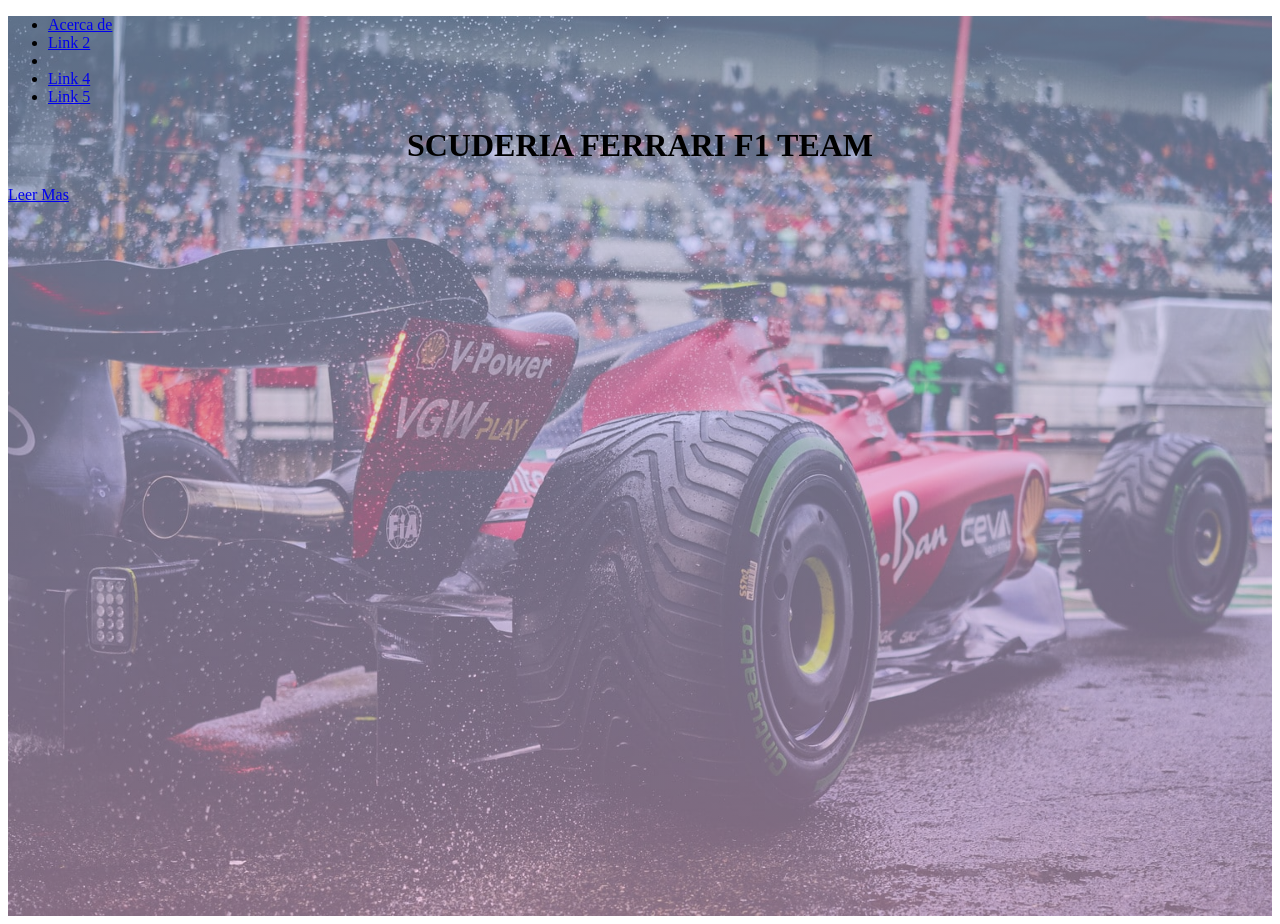
<file: PROYECTO SITIO WEB/index.html>
<!DOCTYPE html>
<html lang="es">
<head>
    <meta charset="UTF-8">
    <meta name="viewport" content="width=device-width, initial-scale=1.0">
    <title>Portada</title>
    <link rel="stylesheet" type="text/css" href="css/estilosprueba2.css">
</head>
<body>
    <header class="contenedor-header">
        <nav class="barra-navegacion">
            <ul>
                <li><a href="#1">Acerca de</a></li>
                <li><a href="#2">Link 2</a></li>
                <li><a href="#3" class="logo">
                   <i class="fas fa-biohazard"></i> 
                </a></li>
                <li><a href="#4">Link 4</a></li>
                <li><a href="#5">Link 5</a></li>
            </ul>
        </nav>

        <div class="contenedor-head">
            <center>
            <h1 class="Titulo">SCUDERIA FERRARI F1 TEAM</h1>
            <p class="copy"></p>
            </center>
        </div>
        <a href="prueba2.html" class="btn-link">Leer Mas</a>
        <!--<section class="Portada" id="galeria">
            <div class="contenedor">
                <h2 class="subtitulo">Galeria</h2>
                <div class="contenedor-galeria">
                    <img src="img/ferrari f1.jpg" class="img-galeria" alt="luces de noche">
                    <img src="img/ferrari_pole.png" class="img-galeria" alt="luces de noche">
                    <img src="img/ferrari-reveals.jpg" class="img-galeria" alt="luces de noche">
                    <img src="img/ferrari f1.jpg" class="img-galeria" alt="luces de noche">
                </div>               
            </div>
        </section>-->
        <!--Titulo General y descripcion
        <div class="contenedor-descrip">
            <h1 class="titulo">
                <span>SCUDERIA FERRARI</span><br>
                <span>Ventas de Sitios Web</span>
            </h1>

            <article class="descrip">
                <p>
                    "Lorem ipsum dolor sit amet, consectetur adipiscing elit, sed do eiusmod tempor incididunt ut labore et dolore magna aliqua. 
                    Ut enim ad minim veniam, quis nostrud exercitation ullamco laboris nisi ut aliquip ex ea commodo consequat. 
                    Duis aute irure dolor in reprehenderit in voluptate velit esse cillum dolore eu fugiat nulla pariatur. 
                    Excepteur sint occaecat cupidatat non proident, sunt in culpa qui officia deserunt mollit anim id est laborum."
                </p><br>
            </article>
        </div>--> 
    </header>
</body>
</html>
</file>
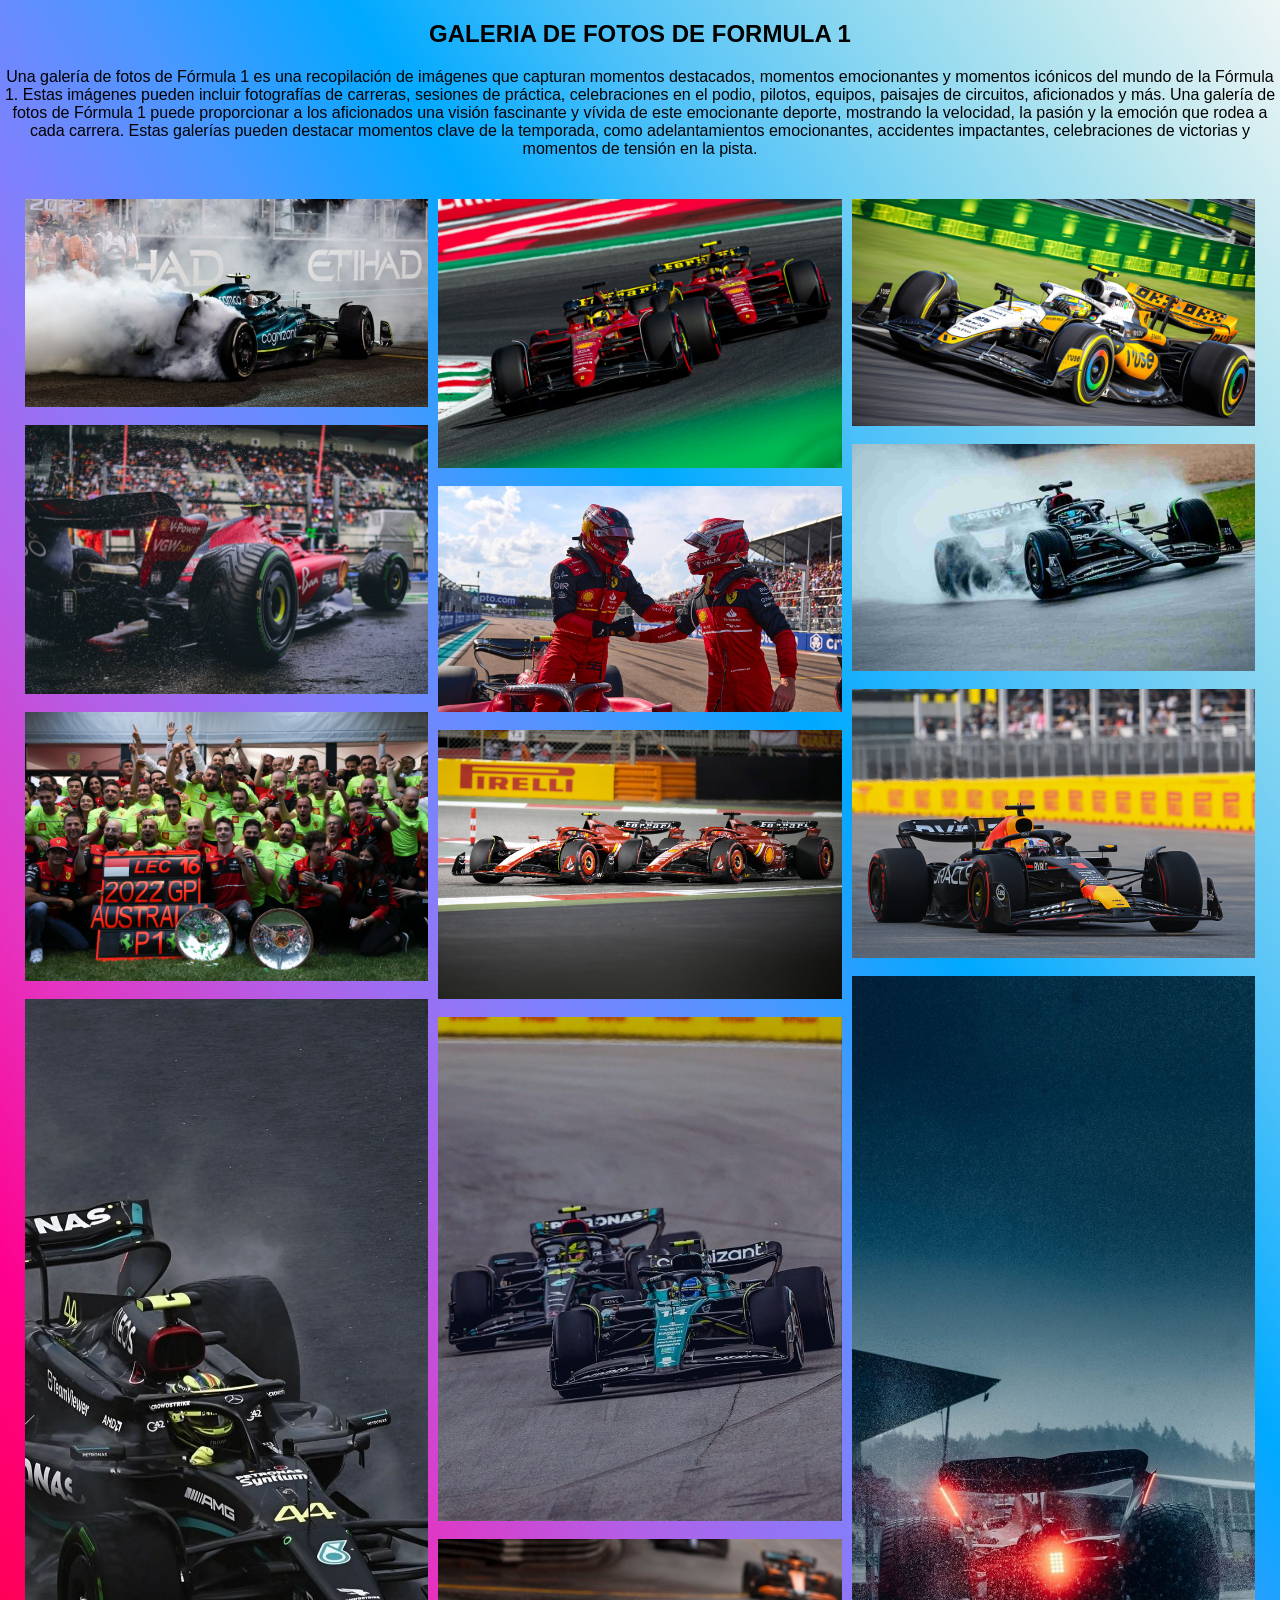
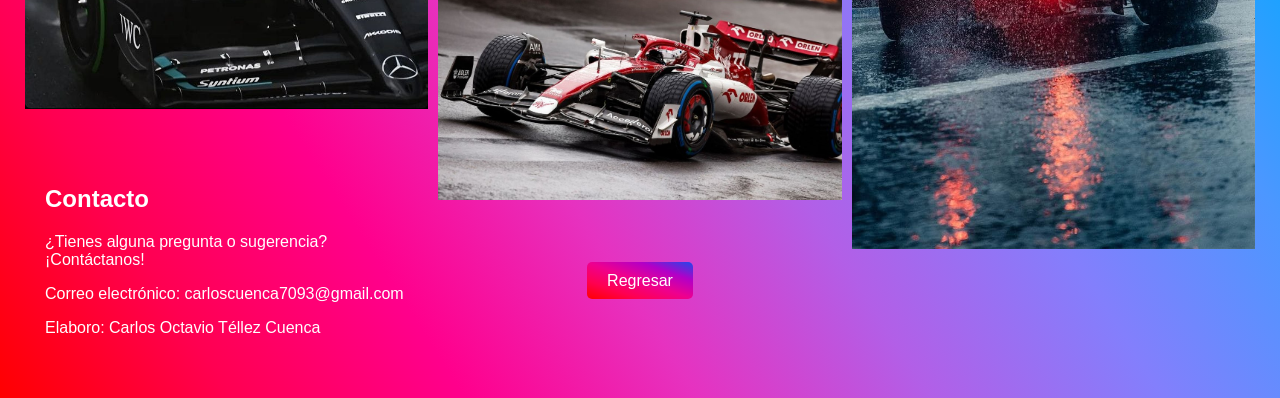
<file: PROYECTO SITIO WEB/Galeria de fotos.html>
<!DOCTYPE html>
<html lang="es">
<head>
    <meta charset="UTF-8">
    <meta name="viewport" content="width=device-width, initial-scale=1.0">
    <title>Galería de Fotos</title>
    <link rel="stylesheet" type="text/css" href="css/estilos2.css">
</head>
<body>
    <div class="container">
        <center><h2>GALERIA DE FOTOS DE FORMULA 1</h2></center>
    <center>
        <p>Una galería de fotos de Fórmula 1 es una recopilación de imágenes que capturan momentos destacados, momentos emocionantes y momentos icónicos del mundo de la Fórmula 1. 
            Estas imágenes pueden incluir fotografías de carreras, sesiones de práctica, celebraciones en el podio, pilotos, equipos, paisajes de circuitos, aficionados y más.
            Una galería de fotos de Fórmula 1 puede proporcionar a los aficionados una visión fascinante y vívida de este emocionante deporte, mostrando la velocidad, 
            la pasión y la emoción que rodea a cada carrera. Estas galerías pueden destacar momentos clave de la temporada, 
            como adelantamientos emocionantes, accidentes impactantes, celebraciones de victorias y momentos de tensión en la pista.
        </p>
    </center>
    </div>
    <div class="gallery">
        <div class="image">
        <div class="row">
            <div class="column">
            <img src="img/aston.jpg" alt="Imagen 1">
            <br>
            <img src="img/ferrari f1.jpg" alt="Imagen 2">
            <br>
            <img src="img/australia.jpg" alt="Imagen 3">
            <br>
            <img src="img/44.jpg" alt="Imagen 4">
            <br>
            <br>
            <footer id="contacto">
                <h2>Contacto</h2>
                <p>¿Tienes alguna pregunta o sugerencia? ¡Contáctanos!</p>
                <p>Correo electrónico: carloscuenca7093@gmail.com</p>
                <p>Elaboro: Carlos Octavio Téllez Cuenca</p>
            </div>

            <div class="column">
                <img src="img/fondof1.jpg" alt="Imagen 5">
                <br>
                <img src="img/miami2022.jpg" alt="Imagen 6">
                <br>
                <img src="img/1 y 2.jpg" alt="Imagen 7">
                <br>
                <img src="img/vs.jpg" alt="Imagen 8">
                <br>
                <img src="img/alfa - copia.jpeg" alt="Imagen 9">
                <br>
                <br>
                <br>
                <br>
                <center>
                    <a href="PaginaPrincipal.html" button class="custom-button">Regresar</a></button>
                </center>
            </div>

            <div class="column">
                <img src="img/mclaren.jpg" alt="Imagen 10">
                <br>
                <img src="img/mercedes.jpg" alt="Imagen 11">
                <br>
                <img src="img/rb.jpg" alt="Imagen 12">
                <br>
                <img src="img/pits.jpg" alt="Imagen 13">
            </div>
        </div>
    </div>
</body>
</html>
</file>
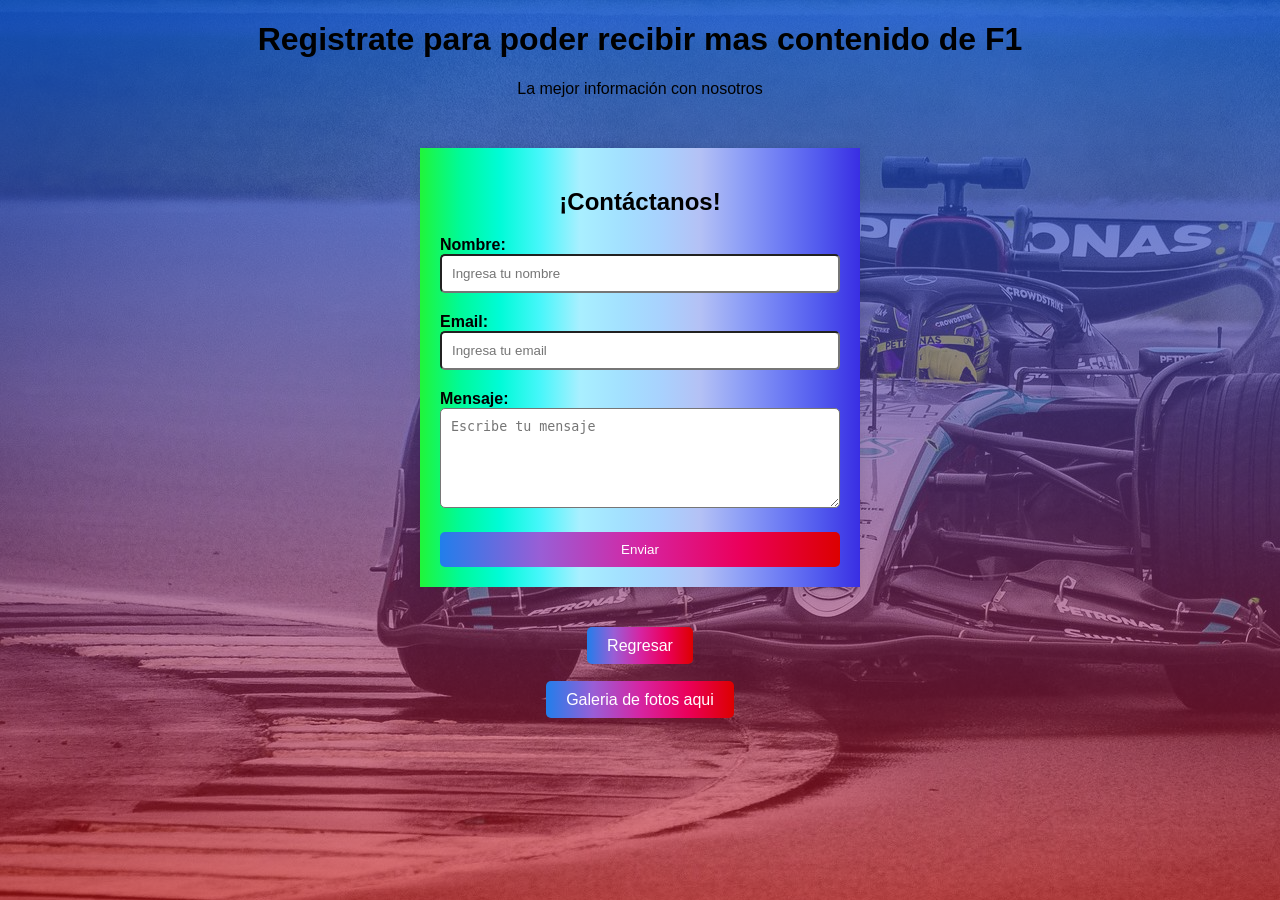
<file: PROYECTO SITIO WEB/inicio1.html>
<!DOCTYPE html>
<html lang="es">

<head>
    <meta charset="UTF-8">
    <meta name="viewport" content="width=device-width, initial-scale=1.0">
    <title>Formulario de Contacto</title>
    <link rel="stylesheet" type="text/css" href="css/estilosinicio1.css">
</head>

<body>
    <div class="bubbles"></div>
    <center>
        <h1>Registrate para poder recibir mas contenido de F1</h1>
    </center>
    <center>
        <p>La mejor información con nosotros</p>
    </center>
    <div class="container">
        <form id="contact-form" method="post">
            <h2>¡Contáctanos!</h2>
            <div class="form-group">
                <label for="nombre">Nombre:</label>
                <input type="text" id="nombre" name="nombre" placeholder="Ingresa tu nombre">
            </div>
            <div class="form-group">
                <label for="email">Email:</label>
                <input type="email" id="email" name="email" placeholder="Ingresa tu email">
            </div>
            <div class="form-group">
                <label for="mensaje">Mensaje:</label>
                <textarea id="mensaje" name="mensaje" placeholder="Escribe tu mensaje"></textarea>
            </div>
            <button type="submit" id="btnExportar">Enviar</button>
        </form>
    </div>
</body>
<center>
    <a href="PaginaPrincipal.html" button class="custom-button">Regresar</a></button>
</center>
<br>
<br>
<center>
    <a href="Galeria de fotos.html" button class="custom-button" target="_blank">Galeria de fotos aqui</a></button>
</center>
</body>

</html>
</file>
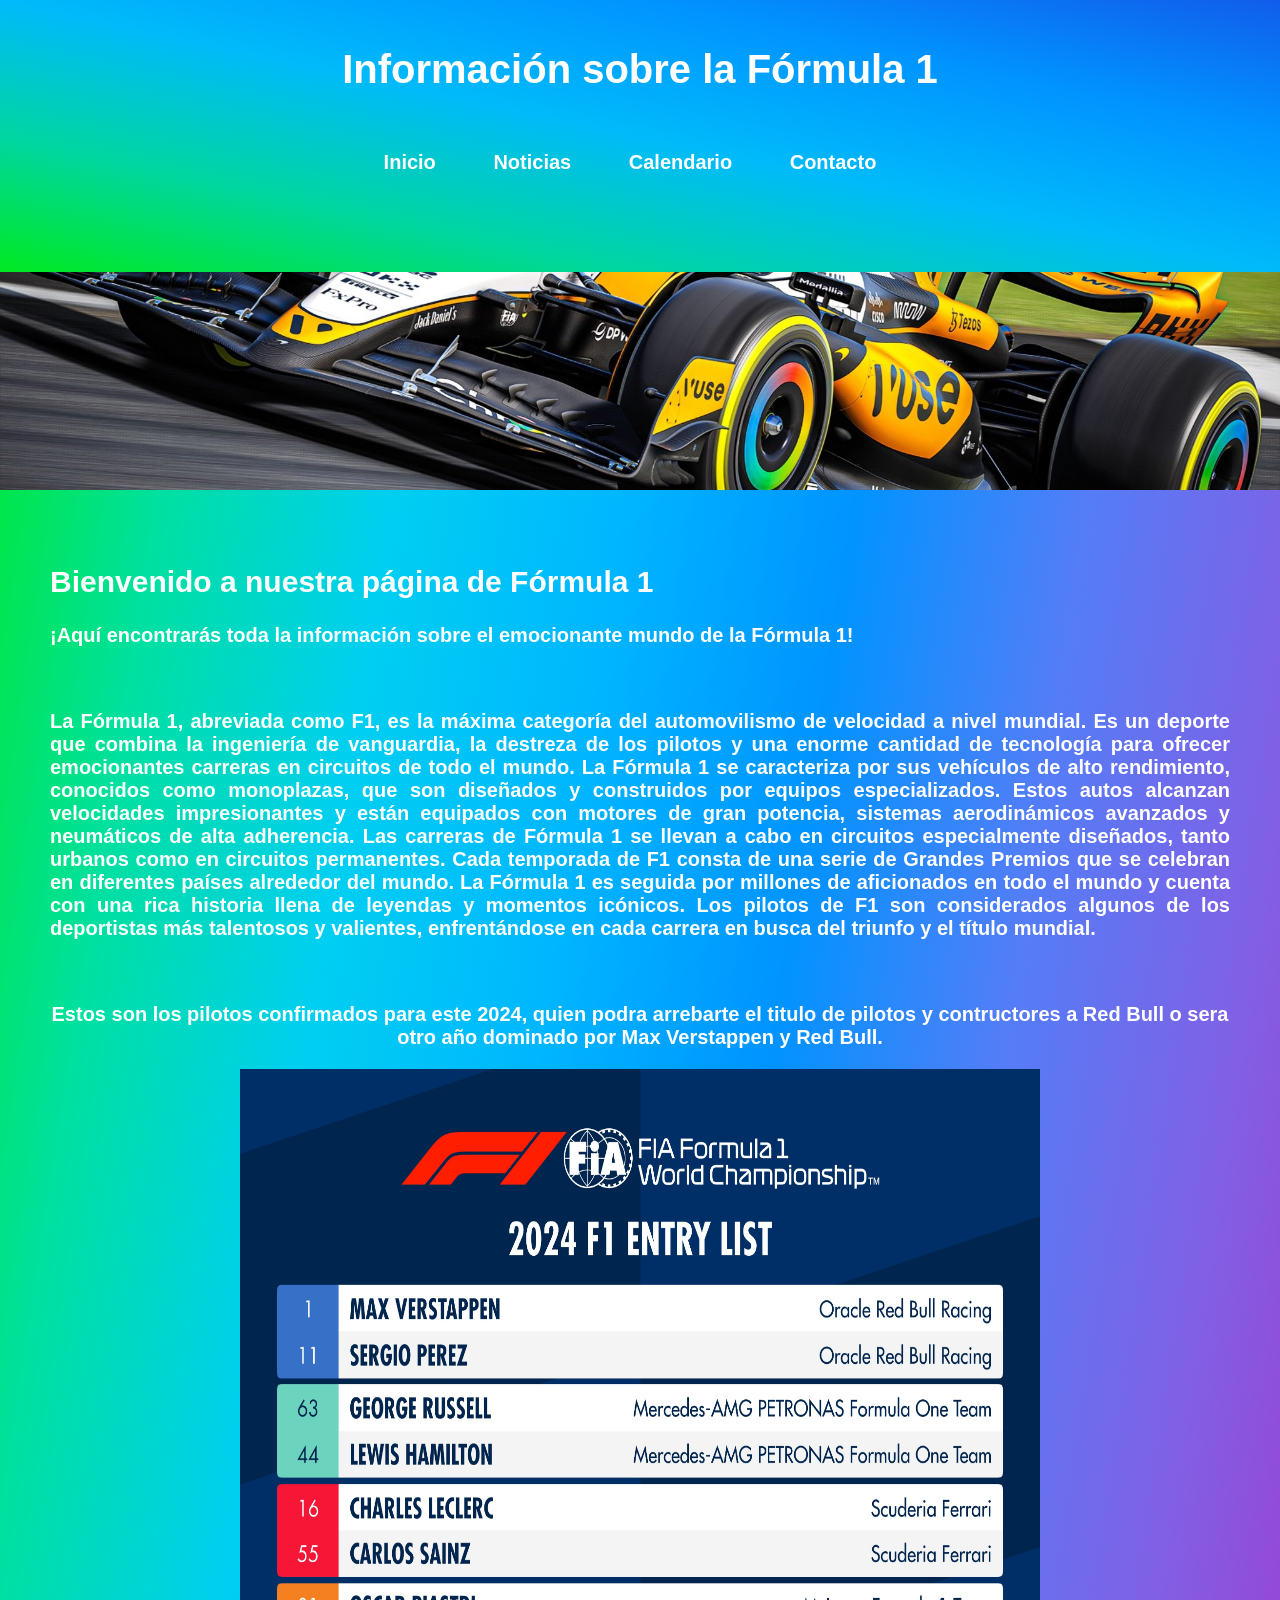
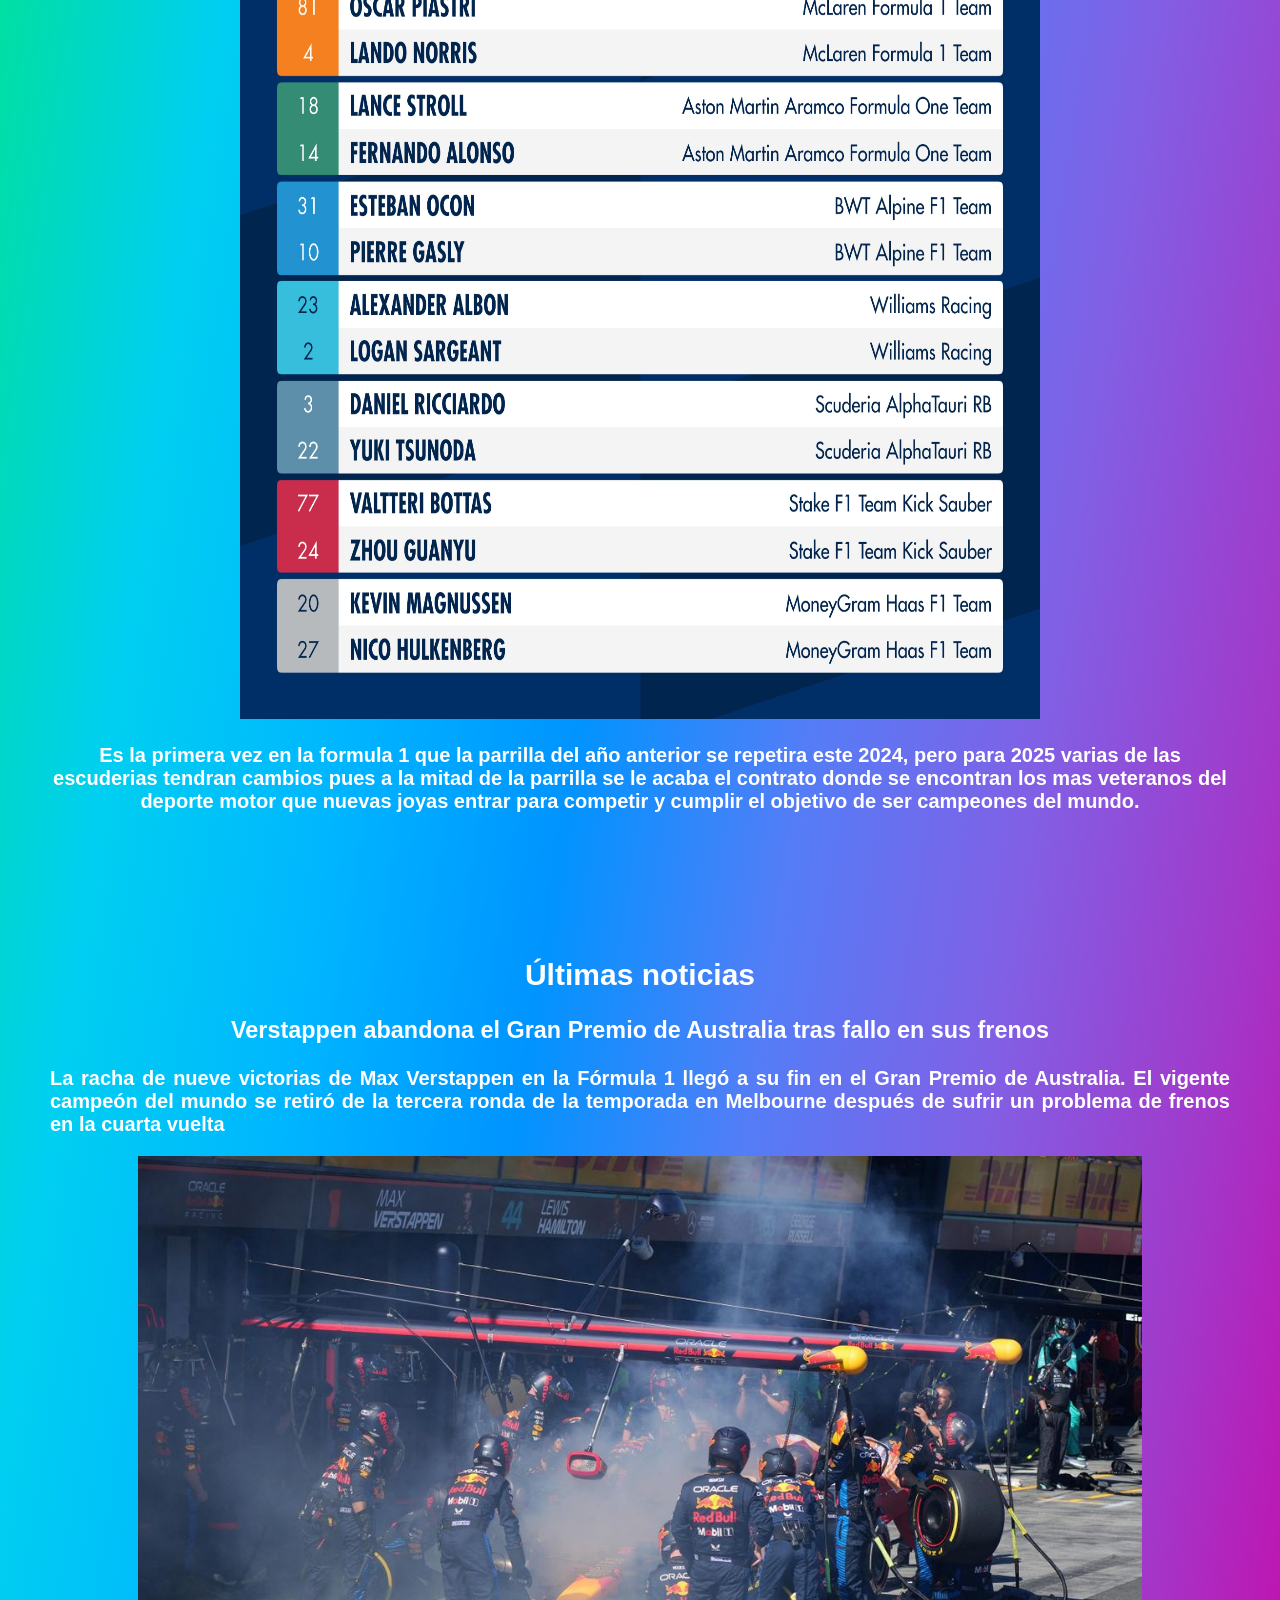
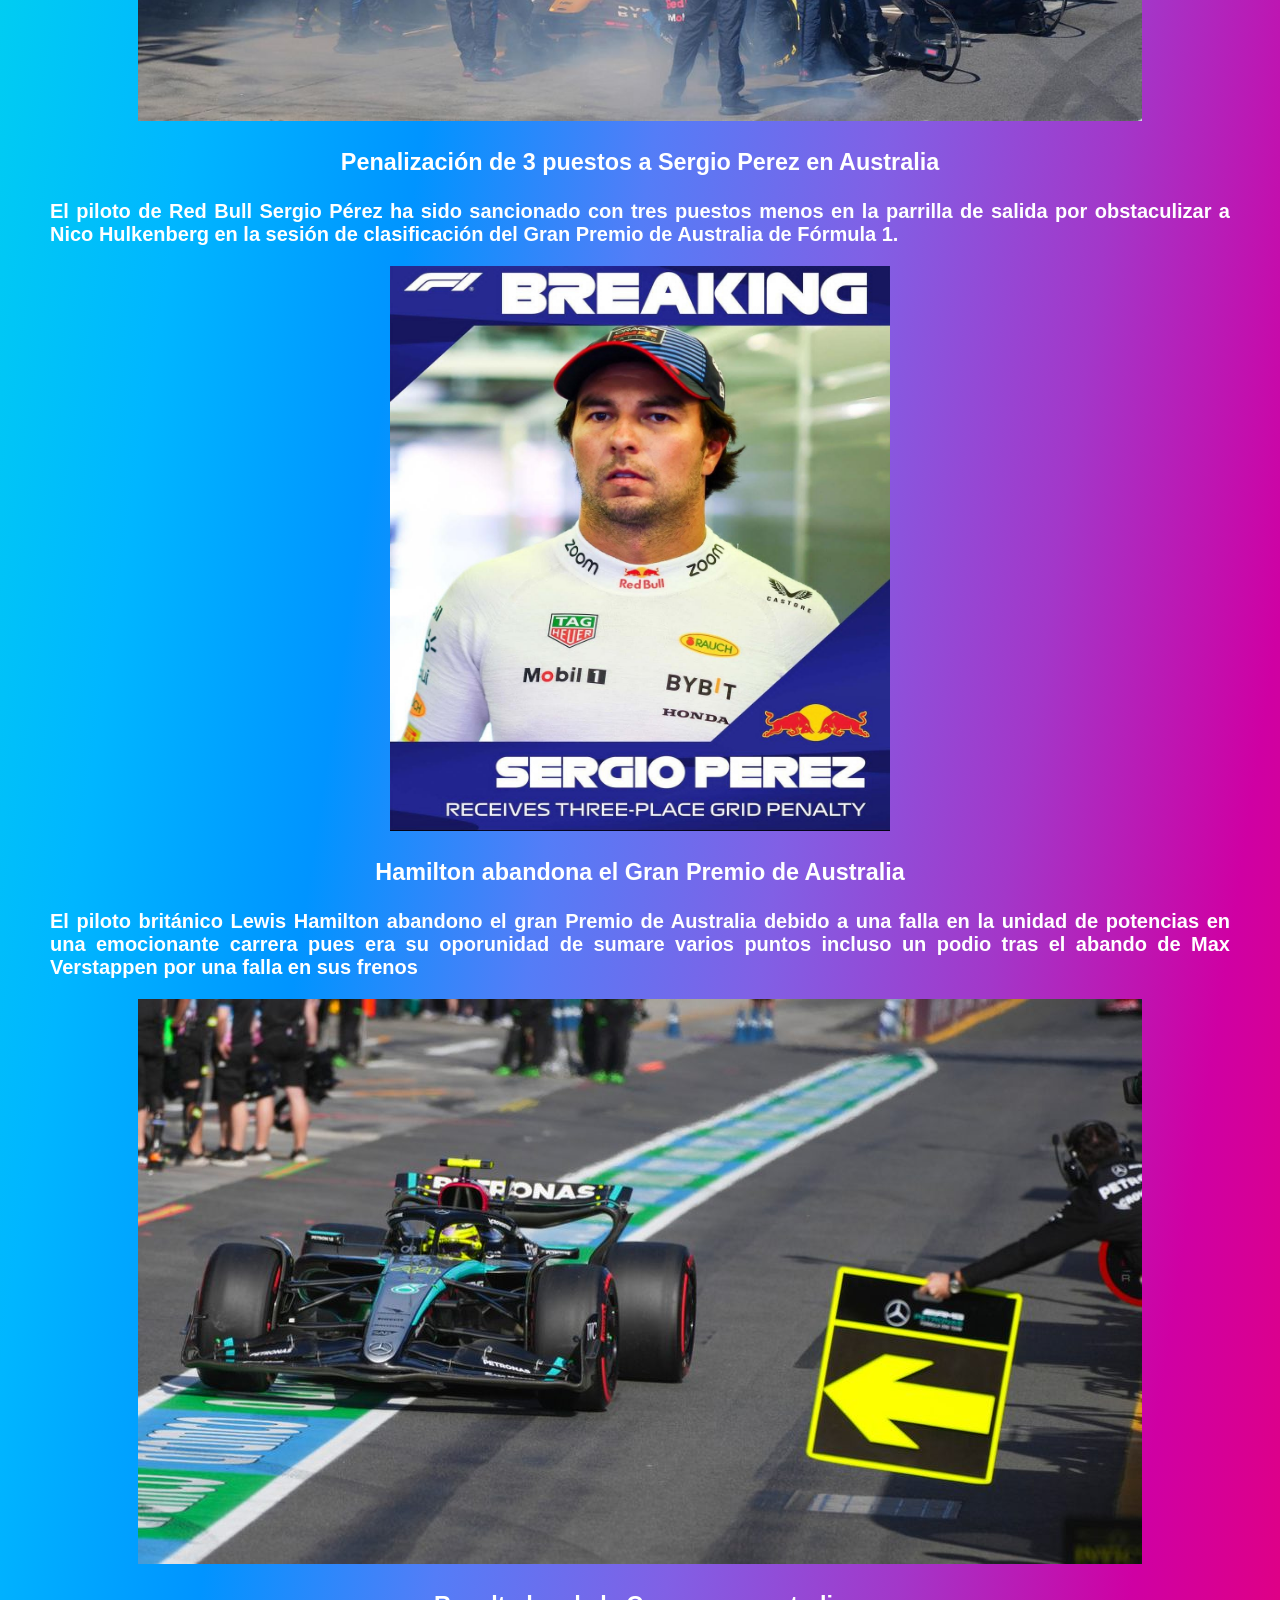
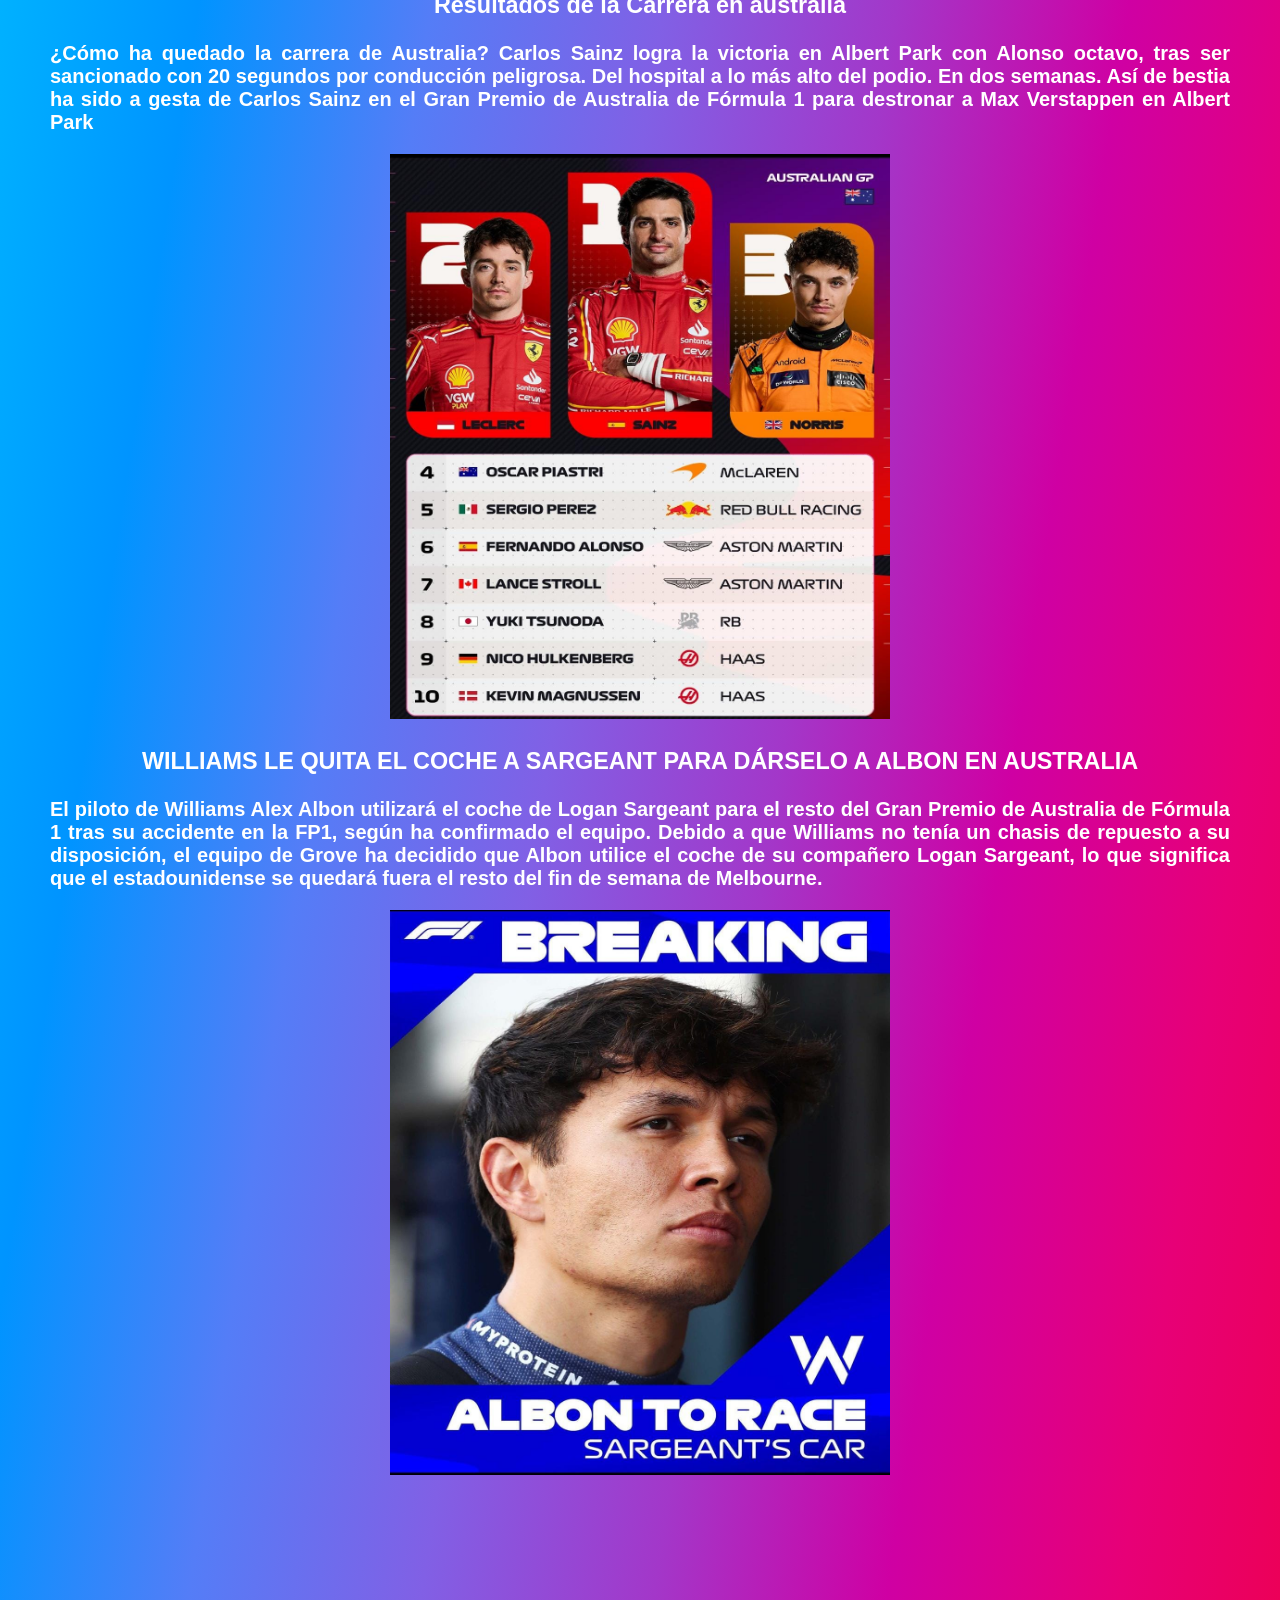
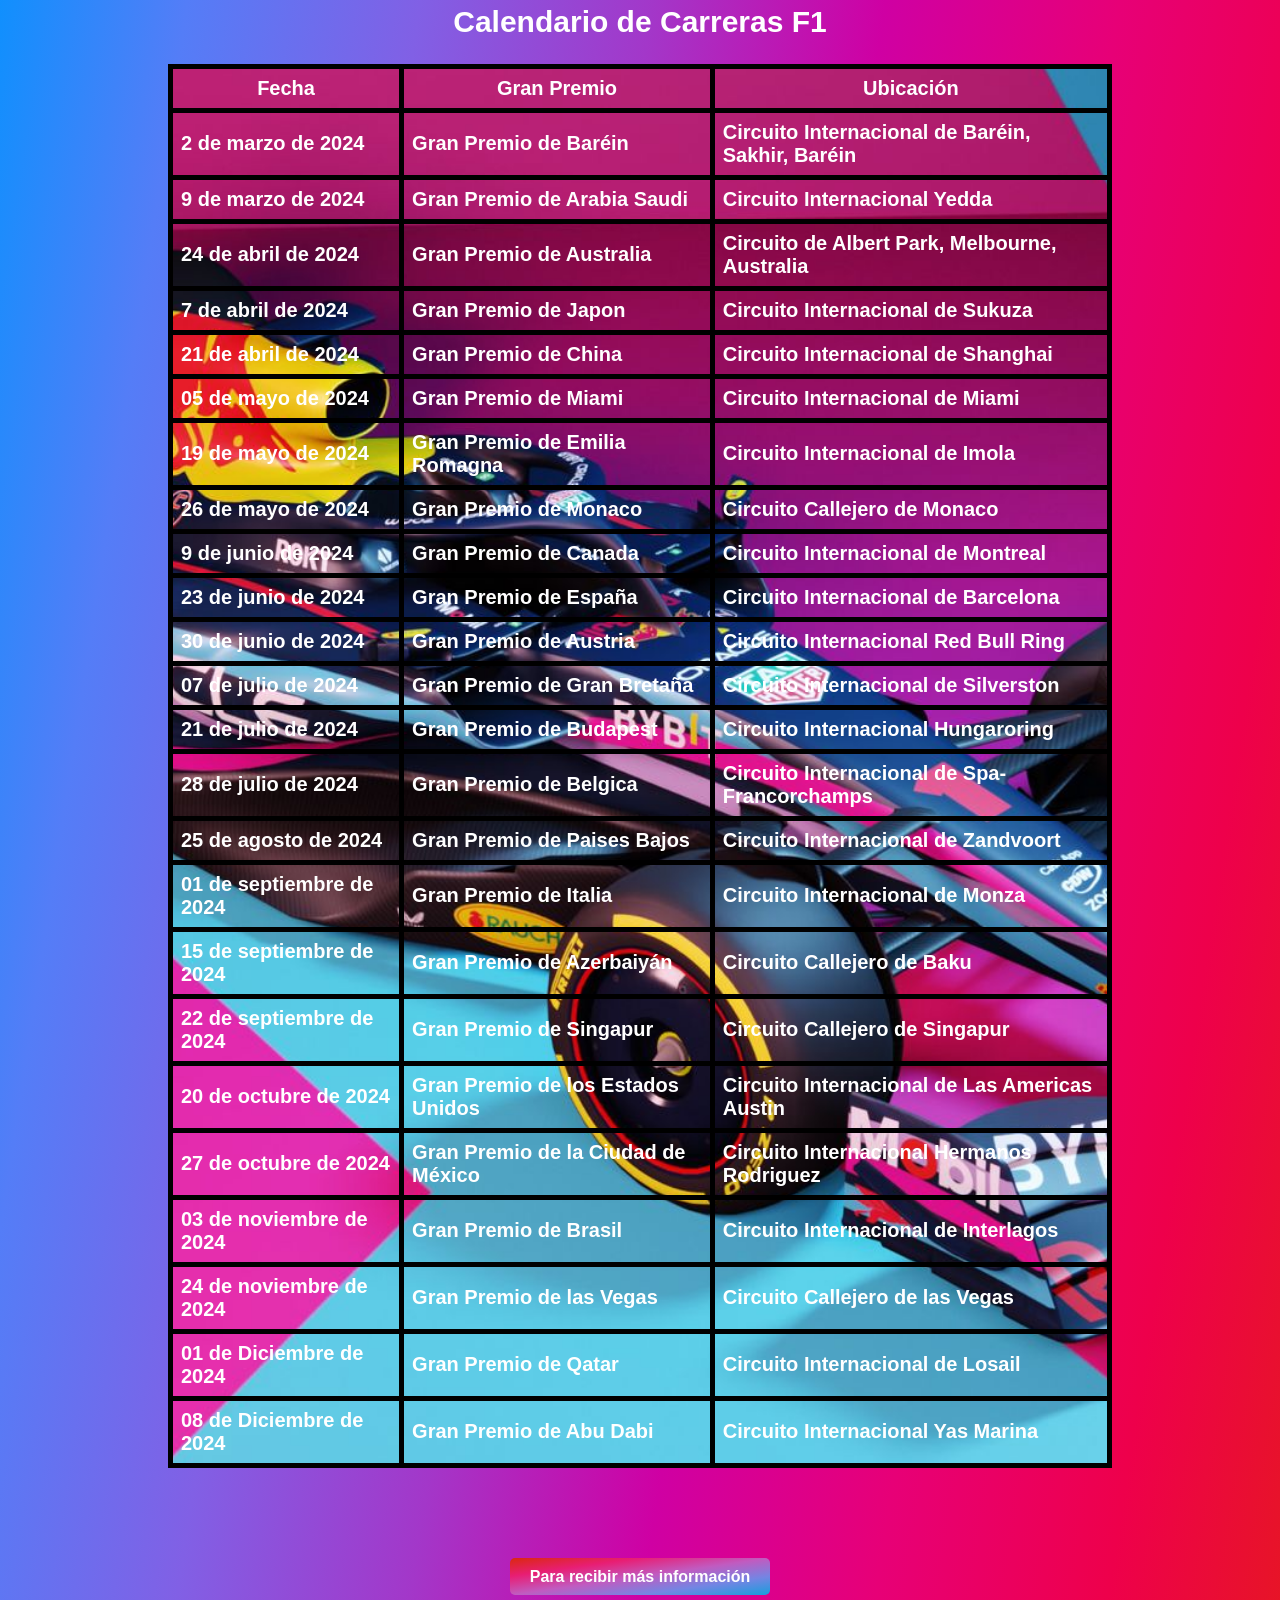
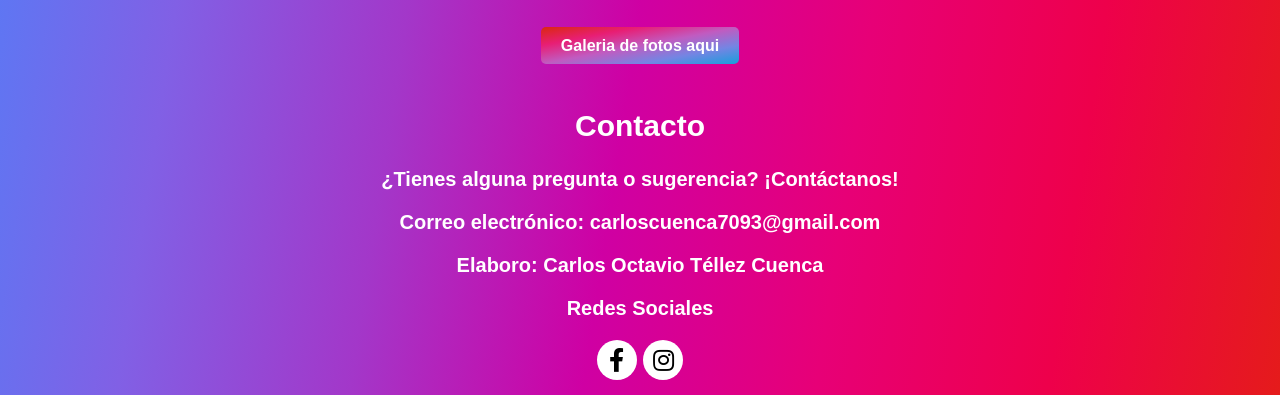
<file: PROYECTO SITIO WEB/PaginaPrincipal.html>
<!DOCTYPE html>
<html lang="es">
<head>
    <meta charset="UTF-8">
    <meta name="viewport" content="width=device-width, initial-scale=1.0">
    <title>Página de Fórmula 1</title>
    <link rel="stylesheet" type="text/css" href="css/estilo1.css">
    <link rel="stylesheet" href="https://cdnjs.cloudflare.com/ajax/libs/font-awesome/5.15.4/css/all.min.css">

</head>
<body>
     <div class="container-portada">
        <div class="capa-gradient"></div>      
            <div class="coteiner-details">
            <div class="details">
        </div>
        <header class="header">
                <div class="container"></div>
                <h1>Información sobre la Fórmula 1</h1>                    
                <nav class="navigation">
                    <ul>
                        <li><a href="#inicio">Inicio</a></li>
                        <li><a href="#noticias">Noticias</a></li>
                        <li><a href="#calendario">Calendario</a></li>
                        <li><a href="#contacto">Contacto</a></li>
                    </ul>
                </nav>
                    <br>
                    <br>
        </header>
     </div>
</div>
    <section id="inicio">
        <h2>Bienvenido a nuestra página de Fórmula 1</h2>
        <p>¡Aquí encontrarás toda la información sobre el emocionante mundo de la Fórmula 1!</p>
        <br>
        <p>
            La Fórmula 1, abreviada como F1, es la máxima categoría del automovilismo de velocidad a nivel mundial. Es un deporte que combina la ingeniería de vanguardia, la destreza de los pilotos y una enorme cantidad de tecnología para ofrecer emocionantes carreras en circuitos de todo el mundo.
            La Fórmula 1 se caracteriza por sus vehículos de alto rendimiento, conocidos como monoplazas, que son diseñados y construidos por equipos especializados. Estos autos alcanzan velocidades impresionantes y están equipados con motores de gran potencia, sistemas aerodinámicos avanzados y neumáticos de alta adherencia.
            Las carreras de Fórmula 1 se llevan a cabo en circuitos especialmente diseñados, tanto urbanos como en circuitos permanentes. Cada temporada de F1 consta de una serie de Grandes Premios que se celebran en diferentes países alrededor del mundo.
            La Fórmula 1 es seguida por millones de aficionados en todo el mundo y cuenta con una rica historia llena de leyendas y momentos icónicos. Los pilotos de F1 son considerados algunos de los deportistas más talentosos y valientes, enfrentándose en cada carrera en busca del triunfo y el título mundial.
        </p>
        <br>
        <center>
            <p>
                Estos son los pilotos confirmados para este 2024, quien podra arrebarte el titulo de pilotos y contructores a Red Bull
                o sera otro año dominado por Max Verstappen y Red Bull.
            </p>
        </center>
        <center><center>
            <img src="img/pilotos23.jpeg" alt="pilotos" class="imgs zoom-in">
        </center>
        </center>
        <center>
            <p>
                Es la primera vez en la formula 1 que la parrilla del año anterior se repetira este 2024, pero para
                2025 varias de las escuderias tendran cambios pues a la mitad de la parrilla se le acaba el contrato 
                donde se encontran los mas veteranos del deporte motor que nuevas joyas entrar para competir y cumplir
                el objetivo de ser campeones del mundo.
            </p>
        </center>
    </section>
    <section id="noticias">
        
        <center><h2>Últimas noticias</h2></center>
        <article>
            <center><h3>Verstappen abandona el Gran Premio de Australia tras fallo en sus frenos</h3></center>
            <p>La racha de nueve victorias de Max Verstappen en la Fórmula 1 llegó a su fin en el Gran Premio de Australia. 
                El vigente campeón del mundo se retiró de la tercera ronda de la temporada en Melbourne después de sufrir un 
                problema de frenos en la cuarta vuelta
            </p>
        </article>
       <center> <img src="img/freno.jpg" alt="Carrera" class="noticias" class="imgs zoom"></center>
        <article>
            <center><h3>Penalización de 3 puestos a Sergio Perez en Australia</h3></center>
            <p>El piloto de Red Bull Sergio Pérez ha sido sancionado con tres puestos menos en la parrilla de salida 
                por obstaculizar a Nico Hulkenberg en la sesión de clasificación del Gran Premio de Australia de Fórmula 1.
            </p>
        </article> 
        <center><img src="img/3 puesrtos.jpg" alt="Carrera" class="puesto"></center>       
        <article>
            <center><h3>Hamilton abandona el Gran Premio de Australia</h3></center>
            <p>El piloto británico Lewis Hamilton abandono el gran Premio de Australia debido a una falla en la unidad de potencias
                en una emocionante carrera pues era su oporunidad de sumare varios puntos incluso un podio tras el 
                abando de Max Verstappen por una falla en sus frenos
            </p>
        </article>
        <center><img src="img/hamilton6-01.jpg" alt="Carrera" class="noticias"></center>
        <article>
            <center><h3>Resultados de la Carrera en australia</h3></center>
            <p>¿Cómo ha quedado la carrera de Australia?
                Carlos Sainz logra la victoria en Albert Park con Alonso octavo, tras ser sancionado con 20 segundos por conducción peligrosa. 
                Del hospital a lo más alto del podio. En dos semanas. Así de bestia ha sido a gesta de Carlos Sainz en el Gran Premio de Australia de Fórmula 1 
                para destronar a Max Verstappen en Albert Park
            </p>
        </article>
        <center><img src="img/resultados.jpg" alt="Carrara" class="puesto"></center>

        <article>
            <center><h3>WILLIAMS LE QUITA EL COCHE A SARGEANT PARA DÁRSELO A ALBON EN AUSTRALIA</h3></center>
            <p>El piloto de Williams Alex Albon utilizará el coche de Logan Sargeant para el resto del Gran Premio de Australia 
                de Fórmula 1 tras su accidente en la FP1, según ha confirmado el equipo.

                Debido a que Williams no tenía un chasis de repuesto a su disposición, el equipo de Grove ha decidido 
                que Albon utilice el coche de su compañero Logan Sargeant, lo que significa que el estadounidense 
                se quedará fuera el resto del fin de semana de Melbourne.
            </p>
        </article>
      <center><img src="img/xdxdx.jpg" alt="Carrara" class="puesto"></center>
    </section>

    <section id="calendario">
        <div class="container">
            <center><h1>Calendario de Carreras F1</h1></center>
            <table class="calendar">
                <thead>
                    <tr>
                        <th>Fecha</th>
                        <th>Gran Premio</th>
                        <th>Ubicación</th>
                    </tr>
                </thead>
                <tbody>
                    <tr>
                        <td>2 de marzo de 2024</td>
                        <td>Gran Premio de Baréin</td>
                        <td>Circuito Internacional de Baréin, Sakhir, Baréin</td>
                    </tr>

                    <tr>
                        <td>9 de marzo de 2024</td>
                        <td>Gran Premio de Arabia Saudi</td>
                        <td>Circuito Internacional Yedda</td>
                    </tr>

                    <tr>
                        <td>24 de abril de 2024</td>
                        <td>Gran Premio de Australia</td>
                        <td>Circuito de Albert Park, Melbourne, Australia</td>
                    </tr>

                    <tr>
                        <td>7 de abril de 2024</td>
                        <td>Gran Premio de Japon</td>
                        <td>Circuito Internacional de Sukuza</td>
                    </tr>

                    <tr>
                        <td>21 de abril de 2024</td>
                        <td>Gran Premio de China</td>
                        <td>Circuito Internacional de Shanghai</td>
                    </tr>

                    <tr>
                        <td>05 de mayo de 2024</td>
                        <td>Gran Premio de Miami</td>
                        <td>Circuito Internacional de Miami</td>
                    </tr>

                    <tr>
                        <td>19 de mayo de 2024</td>
                        <td>Gran Premio de Emilia Romagna</td>
                        <td>Circuito Internacional de Imola</td>
                    </tr>

                    <tr>
                        <td>26 de mayo de 2024</td>
                        <td>Gran Premio de Monaco</td>
                        <td>Circuito Callejero de Monaco</td>
                    </tr>

                    <tr>
                        <td>9 de junio de 2024</td>
                        <td>Gran Premio de Canada</td>
                        <td>Circuito Internacional de Montreal</td>
                    </tr>

                    <tr>
                        <td>23 de junio de 2024</td>
                        <td>Gran Premio de España</td>
                        <td>Circuito Internacional de Barcelona</td>
                    </tr>

                    <tr>
                        <td>30 de junio de 2024</td>
                        <td>Gran Premio de Austria</td>
                        <td>Circuito Internacional Red Bull Ring</td>
                    </tr>

                    <tr>
                        <td>07 de julio de 2024</td>
                        <td>Gran Premio de Gran Bretaña</td>
                        <td>Circuito Internacional de Silverston</td>
                    </tr>
                    
                    <tr>
                        <td>21 de julio de 2024</td>
                        <td>Gran Premio de Budapest</td>
                        <td>Circuito Internacional Hungaroring</td>
                    </tr>

                    <tr>
                        <td>28 de julio de 2024</td>
                        <td>Gran Premio de Belgica</td>
                        <td>Circuito Internacional de Spa-Francorchamps</td>
                    </tr>

                    <tr>
                        <td>25 de agosto de 2024</td>
                        <td>Gran Premio de Paises Bajos</td>
                        <td>Circuito Internacional de Zandvoort</td>
                    </tr>
                    
                    <tr>
                        <td>01 de septiembre de 2024</td>
                        <td>Gran Premio de Italia</td>
                        <td>Circuito Internacional de Monza</td>
                    </tr>

                    <tr>
                        <td>15 de septiembre de 2024</td>
                        <td>Gran Premio de Azerbaiyán</noscript></td>
                        <td>Circuito Callejero de Baku</td>
                    </tr>

                    <tr>
                        <td>22 de septiembre de 2024</td>
                        <td>Gran Premio de Singapur</noscript></td>
                        <td>Circuito Callejero de Singapur</td>
                    </tr>

                    <tr>
                        <td>20 de octubre de 2024</td>
                        <td>Gran Premio de los Estados Unidos</noscript></td>
                        <td>Circuito Internacional de Las Americas Austin</td>
                    </tr>
                    
                    <tr>
                        <td>27 de octubre de 2024</td>
                        <td>Gran Premio de la Ciudad de México</noscript></td>
                        <td>Circuito Internacional Hermanos Rodriguez</td>
                    </tr>

                    <tr>
                        <td>03 de noviembre de 2024</td>
                        <td>Gran Premio de Brasil</noscript></td>
                        <td>Circuito Internacional de Interlagos</td>
                    </tr>
                    
                    <tr>
                        <td>24 de noviembre de 2024</td>
                        <td>Gran Premio de las Vegas</noscript></td>
                        <td>Circuito Callejero de las Vegas</td>
                    </tr>

                    <tr>
                        <td>01 de Diciembre de 2024</td>
                        <td>Gran Premio de Qatar</noscript></td>
                        <td>Circuito Internacional de Losail</td>
                    </tr>

                    <tr>
                        <td>08 de Diciembre de 2024</td>
                        <td>Gran Premio de Abu Dabi</noscript></td>
                        <td>Circuito Internacional Yas Marina</td>
                    </tr>

                </tbody>
            </table>
        </div>
    </section>
    <br>
    <br>
    <center>
        <a href="inicio1.html" button class="custom-button" target="_blank">Para recibir más información</a></button>
    </center>
    <br>
    <br>
    <center>
        <a href="Galeria de fotos.html" button class="custom-button" target="_blank">Galeria de fotos aqui</a></button>
    </center>
    <br>
    <footer id="contacto">
        <h2>Contacto</h2>
        <p>¿Tienes alguna pregunta o sugerencia? ¡Contáctanos!</p>
        <p>Correo electrónico: carloscuenca7093@gmail.com</p>
        <p>Elaboro: Carlos Octavio Téllez Cuenca</p>
        <p>Redes Sociales</p>
        <div class="social-icons">
            <a href="https://www.facebook.com/profile.php?id=100009409649816" class="fab fa-facebook-f" target="_blank"></a>
            <a href="https://www.instagram.com/xcarlosss_7/" class="fab fa-instagram" target="_blank"></a>
        </div>
    </footer>
</body>
</html>
</file>
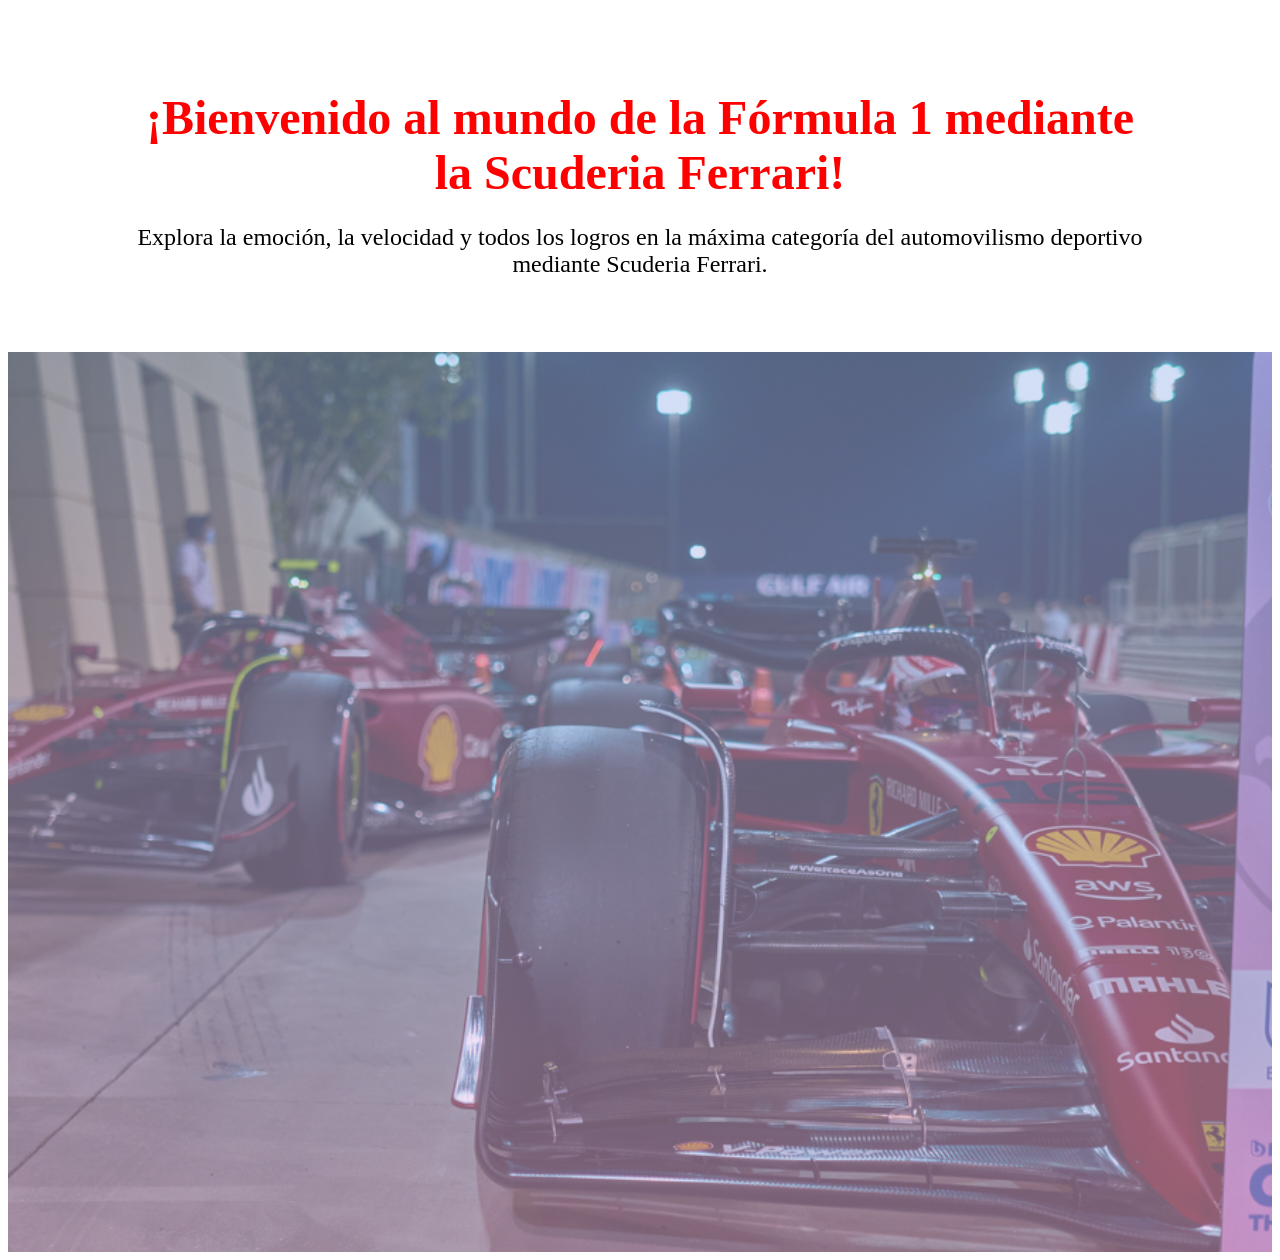
<file: PROYECTO SITIO WEB/Portada1.1.html>
<!DOCTYPE html>
<html lang="es">
<head>
    <meta charset="UTF-8">
    <meta name="viewport" content="width=device-width, initial-scale=1.0">
    <link rel="stylesheet" type="text/css" href="css/estilos1.1.css">
    <title>Portada - Fórmula 1</title>
</head>
<body>
    <div class="container">
        <h1>¡Bienvenido al mundo de la Fórmula 1 mediante la Scuderia Ferrari!</h1>
        <p>Explora la emoción, la velocidad y todos los logros en la máxima categoría del automovilismo deportivo
            mediante Scuderia Ferrari.</p>
    </div>
    <header class="header" id="inicio">
    </header>
</body>
</html>
</file>
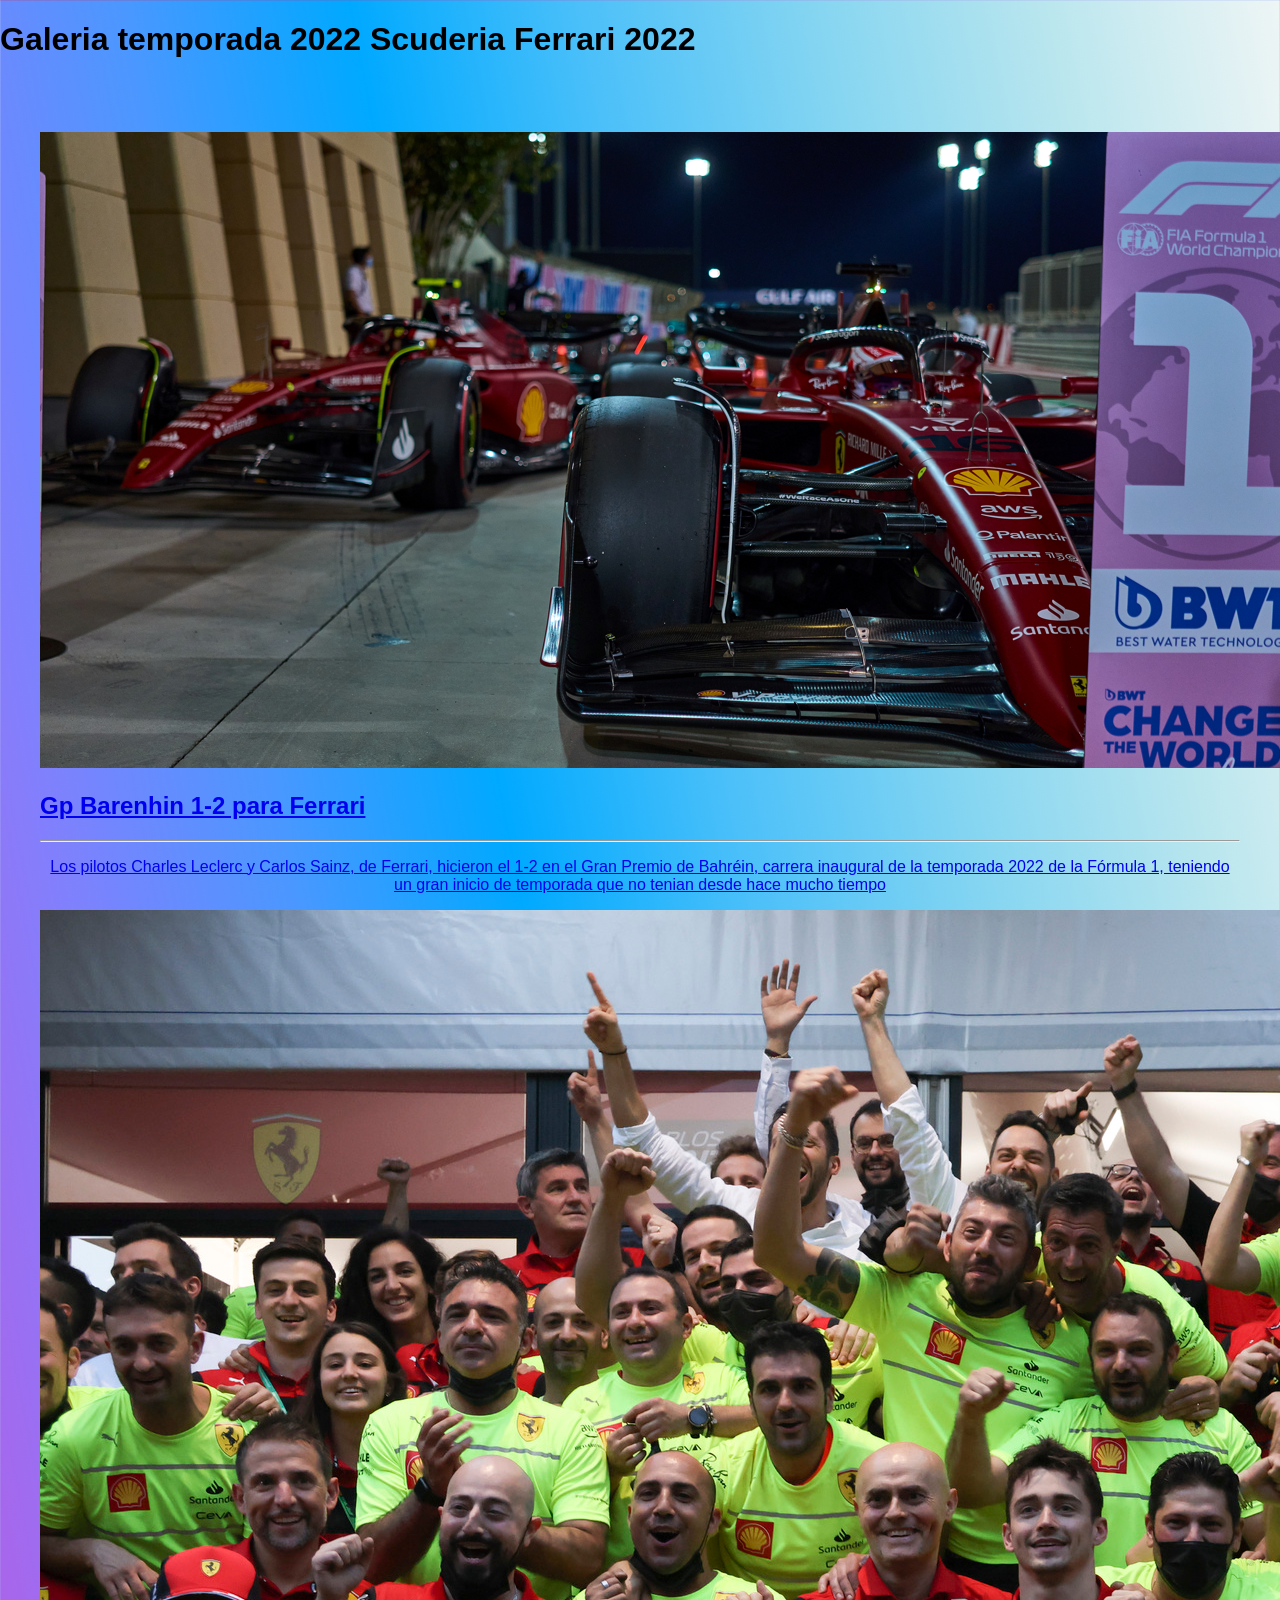
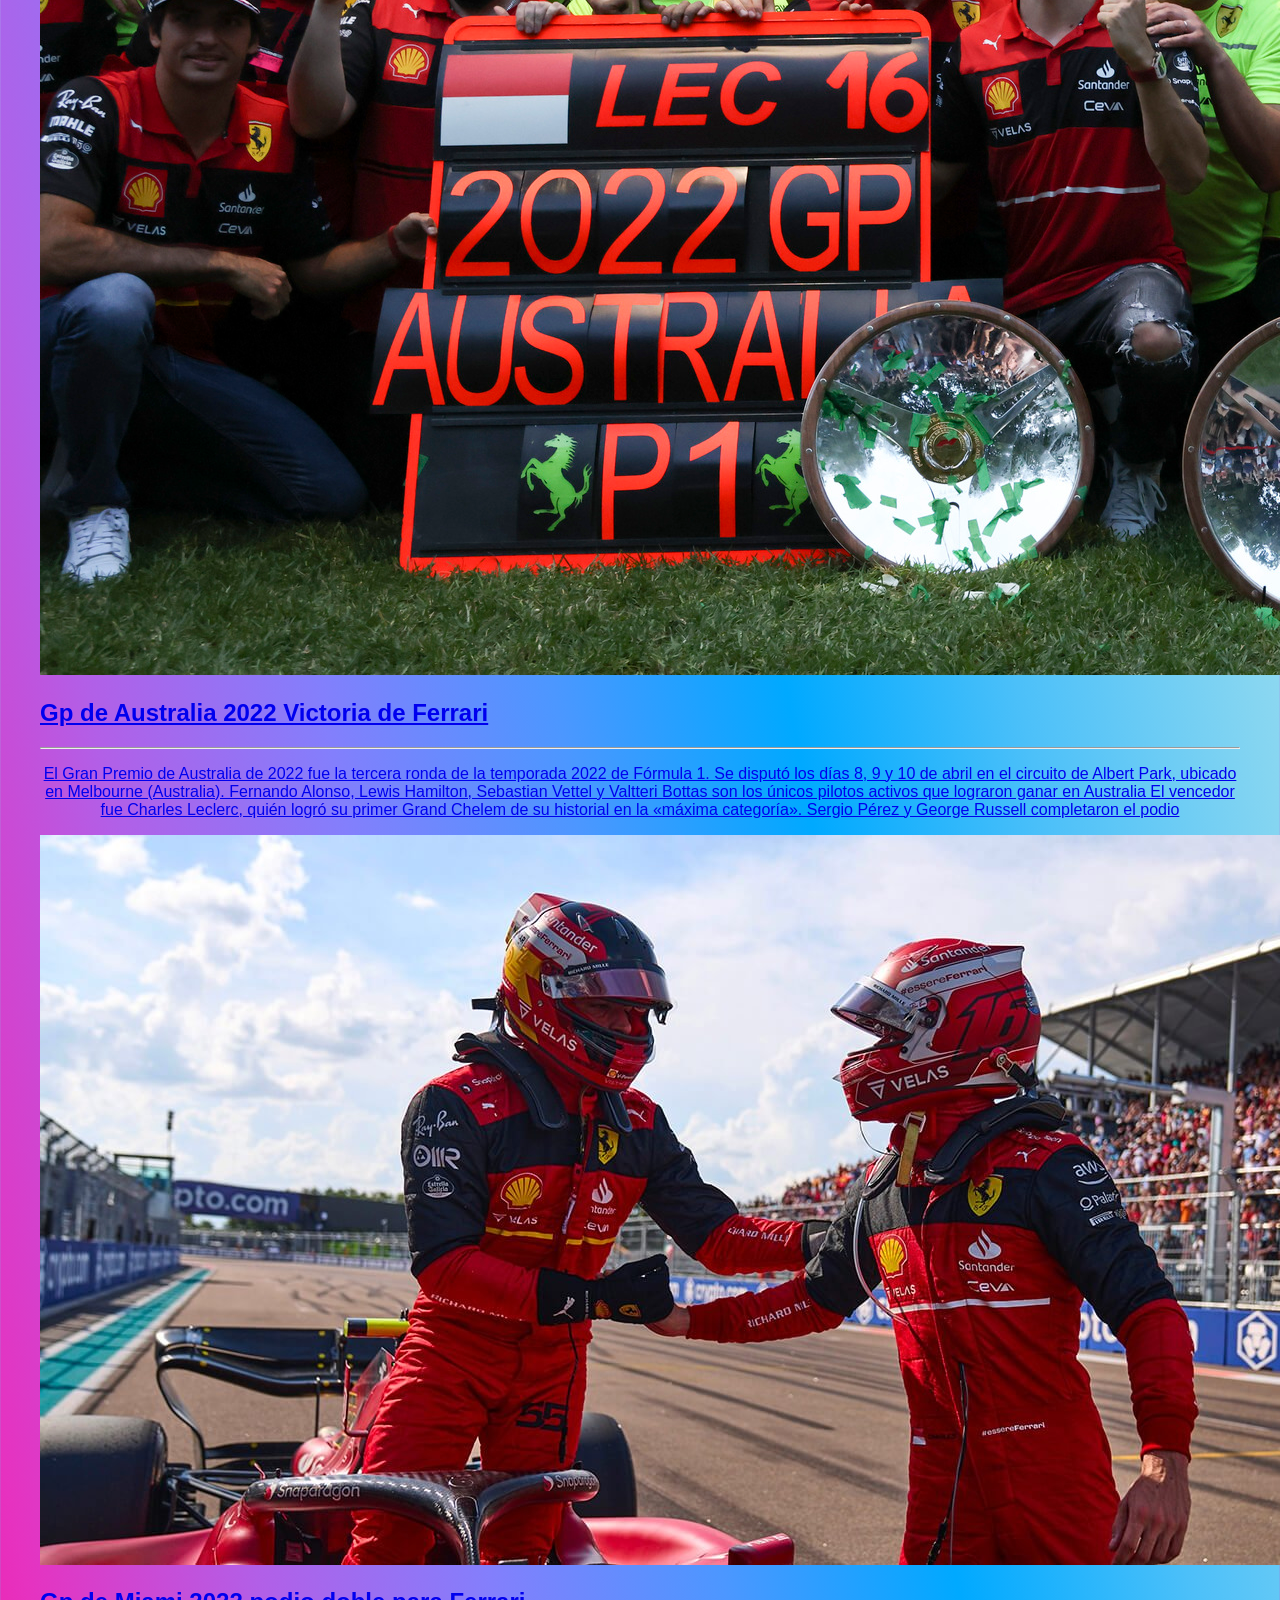
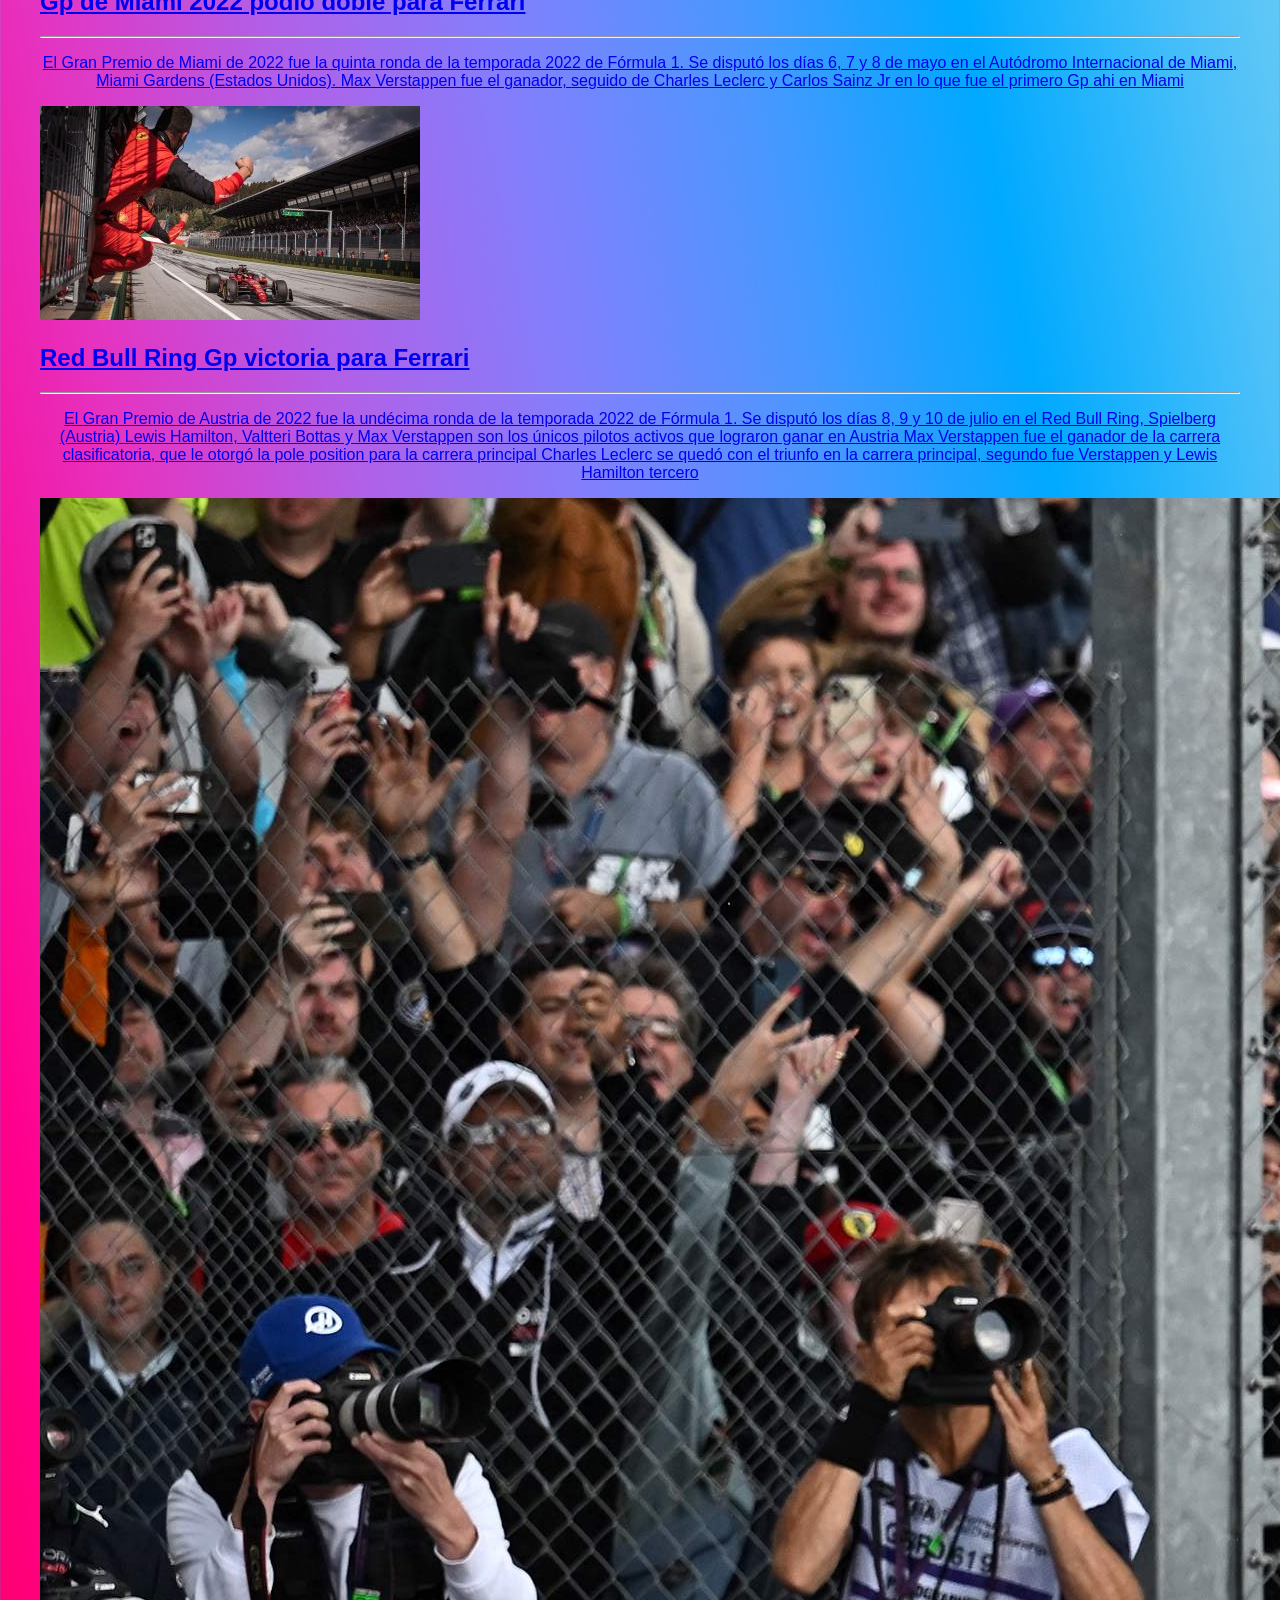
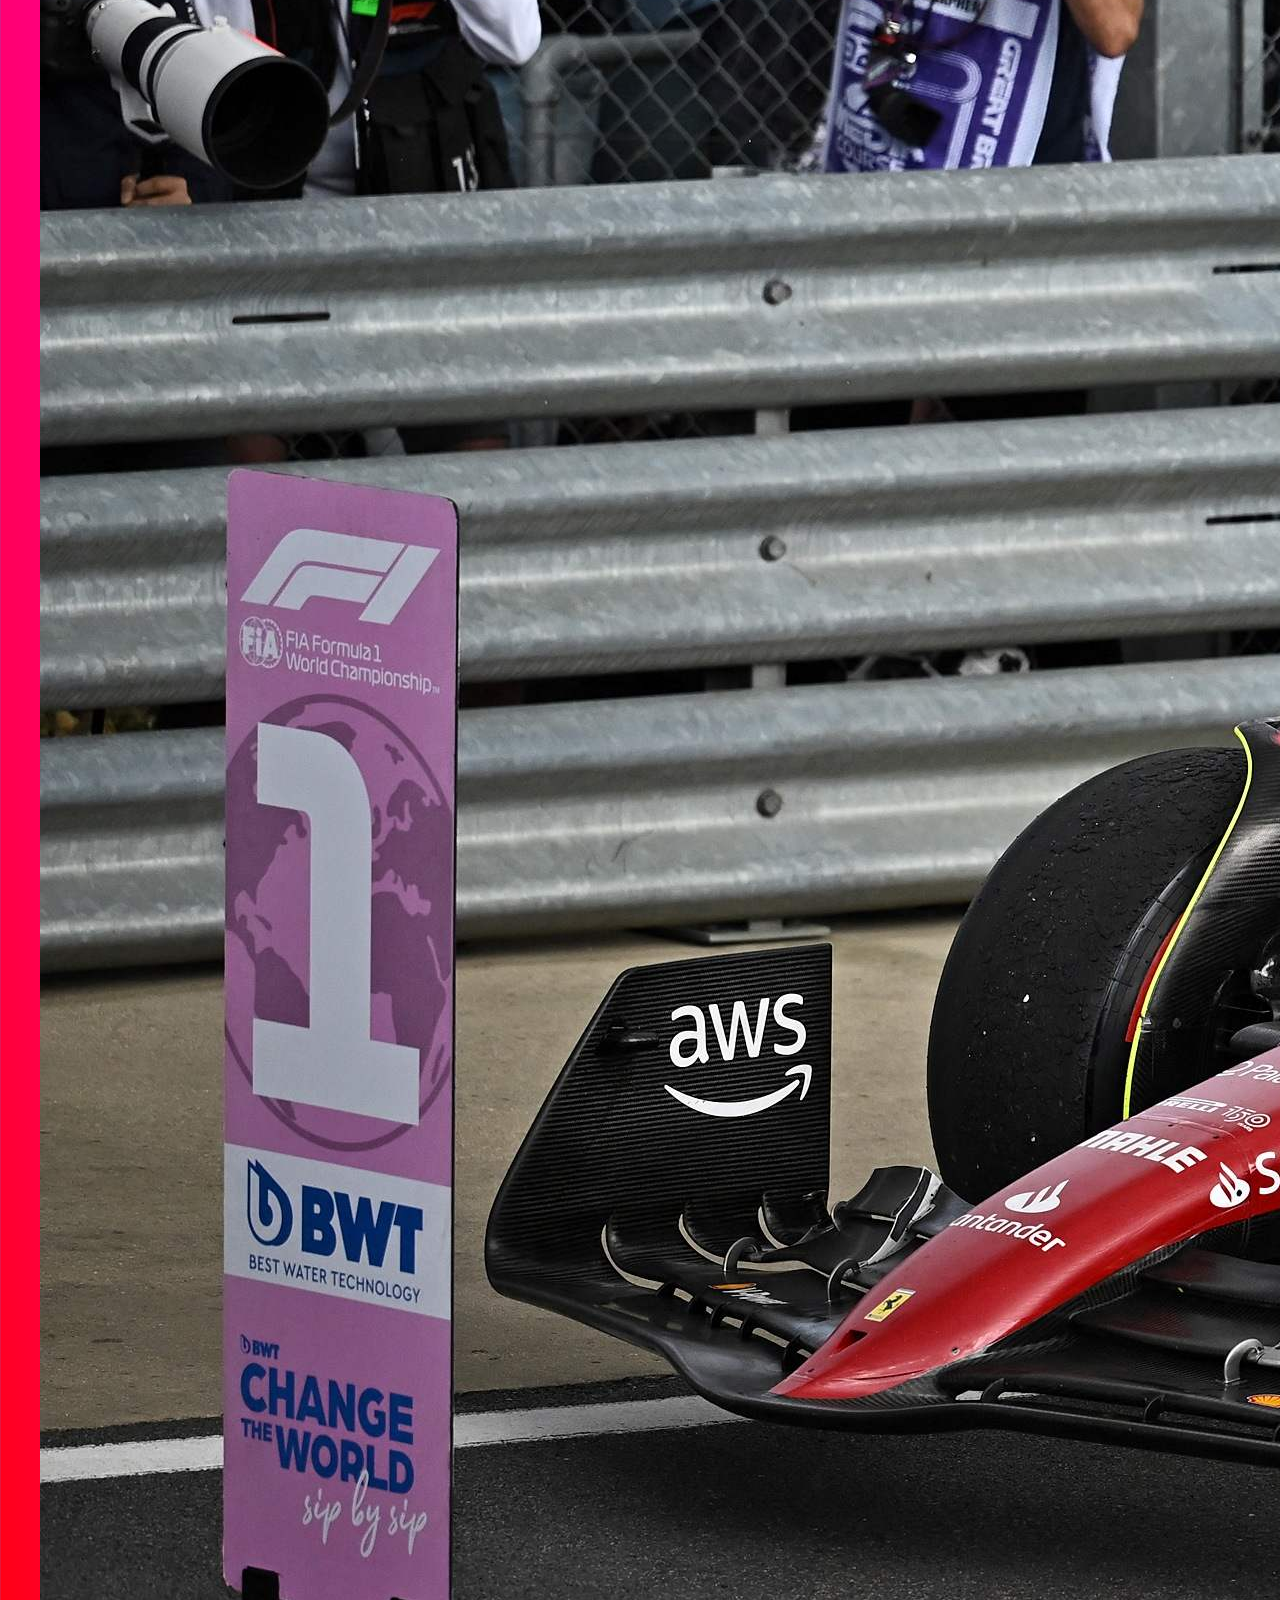
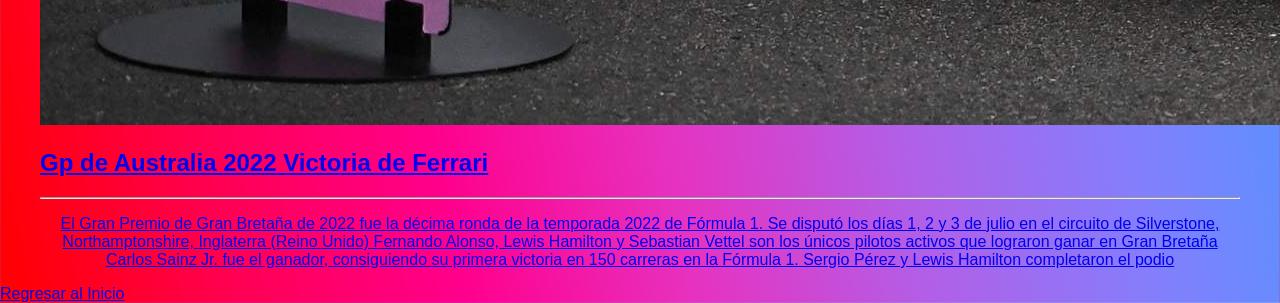
<file: PROYECTO SITIO WEB/prueba2.html>
<!DOCTYPE html>
<html lang="es">
<head>
    <meta charset="UTF-8">
    <meta name="viewport" content="width=device-width, initial-scale=1.0">
    <link rel="preconnect" href="https://fonts.googleapis.com">
    <link rel="preconnect" href="https://fonts.gstatic.com" crossorigin>
    <link href="https://fonts.googleapis.com/css2?family=Bungee+Spice&family=Staatliches&family=Ubuntu:ital,wght@0,300;0,400;1,300;1,400&display=swap" rel="stylesheet">
    <link rel="stylesheet" type="text/css" href="css/estilos2.css">
    <title>Galeria Ferrari</title>
</head>
<body>
    <div class="titulo">
        <h1>
           Galeria temporada 2022 Scuderia Ferrari 2022
        </h1>
    </div>
    <br>
    <br>
    <div class="contenedor-principal">
        <div class="contenedor-tarjeta">
            <a href="#1">
                <figure>
                    <img class="cont-img" src="img/ferrari_pole.png" alt="Carrera 1" class="frontal">
                    <figcaption class="atras">
                        <h2>Gp Barenhin 1-2 para Ferrari</h2>
                        <hr>
                        <center>
                            <p>
                                Los pilotos Charles Leclerc y Carlos Sainz, de Ferrari, hicieron el 1-2 en el Gran Premio de Bahréin, 
                                carrera inaugural de la temporada 2022 de la Fórmula 1, teniendo un gran inicio de temporada que no 
                                tenian desde hace mucho tiempo    
                            </p>
                        </center>
                    </figcaption>
                </figure>
            </a>
        </div>

        <div class="contenedor-tarjeta">
            <a href="#2">
                <figure>
                    <img src="img/australia.jpg" alt="Carrera 2" class="frontal">
                    <figcaption class="atras">
                        <h2>Gp de Australia 2022 Victoria de Ferrari</h2>
                        <hr>
                        <center>
                            <p>
                                El Gran Premio de Australia de 2022 fue la tercera ronda de la temporada 2022 de Fórmula 1. Se disputó los días 8, 9 y 10 de abril en el circuito de Albert Park, 
                                ubicado en Melbourne (Australia).
                                Fernando Alonso, Lewis Hamilton, Sebastian Vettel y Valtteri Bottas son los únicos pilotos activos que lograron ganar en Australia
                                El vencedor fue Charles Leclerc, quién logró su primer Grand Chelem de su historial en la «máxima categoría». Sergio Pérez y George Russell completaron el podio
                            </p>
                        </center>
                    </figcaption>
                </figure>
            </a>
        </div>
        <div class="contenedor-tarjeta">
            <a href="#3">
                <figure>
                    <img src="img/miami2022.jpg" alt="Carrera 3" class="frontal">
                    <figcaption class="atras">
                        <h2>Gp de Miami 2022 podio doble para Ferrari</h2>
                        <hr>
                        <center>
                            <p>
                                El Gran Premio de Miami de 2022 fue la quinta ronda de la temporada 2022 de Fórmula 1. Se disputó los días 6, 7 y 8 de mayo en el Autódromo Internacional de Miami, 
                                Miami Gardens (Estados Unidos). 
                                Max Verstappen fue el ganador, seguido de Charles Leclerc y Carlos Sainz Jr en lo que fue el primero Gp ahi en Miami
                            </p>
                        </center>
                    </figcaption>
                </figure>
            </a>
        </div>
        <div class="contenedor-tarjeta">
            <a href="#4">
                <figure>
                    <img src="img/asutria.jpg" alt="Carrera 3" class="frontal">
                    <figcaption class="atras">
                        <h2>Red Bull Ring Gp victoria para Ferrari</h2>
                        <hr>
                        <center>
                            <p>
                                El Gran Premio de Austria de 2022 fue la undécima ronda de la temporada 2022 de Fórmula 1. Se disputó los días 8, 9 y 10 de julio en el Red Bull Ring, Spielberg (Austria)
                                Lewis Hamilton, Valtteri Bottas y Max Verstappen son los únicos pilotos activos que lograron ganar en Austria
                                Max Verstappen fue el ganador de la carrera clasificatoria, que le otorgó la pole position para la carrera principal
                                Charles Leclerc se quedó con el triunfo en la carrera principal, segundo fue Verstappen y Lewis Hamilton tercero
                            </p>
                        </center>
                    </figcaption>
                </figure>
            </a>
        </div>
        <div class="contenedor-tarjeta">
            <a href="#5">
                <figure>
                    <img class="cont-img" src="img/solverston.jpg" alt="Carrera 2" class="frontal">
                    <figcaption class="atras">
                        <h2>Gp de Australia 2022 Victoria de Ferrari</h2>
                        <hr>
                        <center>
                            <p>
                                El Gran Premio de Gran Bretaña de 2022 fue la décima ronda de la temporada 2022 de Fórmula 1. Se disputó los días 1, 2 y 3 de julio 
                                en el circuito de Silverstone, Northamptonshire, Inglaterra (Reino Unido)
                                Fernando Alonso, Lewis Hamilton y Sebastian Vettel son los únicos pilotos activos que lograron ganar en Gran Bretaña
                                Carlos Sainz Jr. fue el ganador, consiguiendo su primera victoria en 150 carreras en la Fórmula 1. 
                                Sergio Pérez y Lewis Hamilton completaron el podio
                            </p>
                        </center>
                    </figcaption>
                </figure>
            </a>
        </div>
    </div>
    <div class="contenedor-boton">
        <a href="index.html" class="btn">Regresar al Inicio</a>
    </div>
</body>
</html>
<html>

</html>
</file>
<file: PROYECTO SITIO WEB/css/estilosprueba2.css>
.contenedor-header{
    height: 100vh;
    background-image: linear-gradient(to top, rgba(251, 194, 235, 0.486) 0%, hsla(218, 68%, 79%, 0.514) 100%), url(../img/ferrari\ f1.jpg);
    background-repeat: no-repeat;
    background-position: center;
    background-size: cover;
}
.contenedor-img>img{
        font-size: 30px;
        width: 275px;
        height: 183px;
        margin-bottom: 25px;
}
</file>
<file: PROYECTO SITIO WEB/css/estilos2.css>
/* Estilos para el efecto de zoom */
.image img:hover {
    transform: scale(1.1); /* Aumenta ligeramente el tamaño de la imagen al pasar el cursor sobre ella */
}

/* Resto de tus estilos CSS existentes */
body {
    margin: 0;
    padding: 0;
    font-family: Arial, sans-serif;
    background-image: linear-gradient(to right top, #ff0000, #ff0051, #ff008c, #e632c0, #b25fe7, #837ffc, #4c97ff, #00a9ff, #4cc0f9, #85d5f1, #bae6ee, #eef5f5);
}

.gallery {
    display: flex;
    justify-content: center;
    align-items: center;
    padding: 20px;
}

.row {
    display: flex;
}

.column {
    flex: 33.33%;
    padding: 5px;
}

.column img {
    width: 100%;
    height: auto;
    display: block;
}

.custom-button {
    padding: 10px 20px;
    background-image: linear-gradient(to right top, #ff0000, #ff0051, #ee008f, #b200c7, #2048eb);
    border: none;
    color: white;
    border-radius: 5px;
    font-size: 16px;
    cursor: pointer;
    transition: box-shadow 0.3s ease;
    text-decoration: auto;
}

footer {
    color: white;
    padding: 20px;
}

strong {
    font-weight: bold;
}
</file>
<file: PROYECTO SITIO WEB/css/estilosinicio1.css>
body {
    margin: 0;
    padding: 0;
    font-family: Arial, sans-serif;
    background-image: linear-gradient(to top, rgba(240, 8, 8, 0.486) 0%, hsla(218, 94%, 47%, 0.734) 100%), url(../img/w15.jpeg);;
}

.container {
    width: 400px;
    margin: 50px auto;
    background-image: linear-gradient(to right, #21f539, #00fa99, #00fbd7, #47f6fa, #a9efff, #a3e1ff, #a8d2fe, #b4c1f5, #8fa0f6, #6f7df4, #5159ee, #392ee3);    
    padding: 20px;
    box-shadow: 0 0 10px rgba(0, 0, 0, 0.1);
    text-decoration: auto;
}

h2 {
    margin-bottom: 20px;
    text-align: center;
}

.form-group {
    margin-bottom: 20px;
}

label {
    display: block;
    font-weight: bold;
}

input[type="text"],
input[type="email"],
textarea {
    width: 100%;
    padding: 10px;
    text-decoration: auto;
    border-radius: 5px;
    box-sizing: border-box;
}

textarea {
    height: 100px;
}

button[type="submit"] {
    width: 100%;
    padding: 10px;
    background-image: linear-gradient(to right, #217eeb, #995ed6, #d525a3, #eb005b, #dc0000);    color: black;
    border: none;
    color: white;
    border-radius: 5px;
    cursor: pointer;
    transition: background-color 0.3s ease;
    text-decoration: auto;
}

button[type="submit"]:hover {
    background-image: linear-gradient(to right, #21f539, #00fa99, #00fbd7, #47f6fa, #a9efff, #a3e1ff, #a8d2fe, #b4c1f5, #8fa0f6, #6f7df4, #5159ee, #392ee3);    
}
body, html {
    margin: 0;
    padding: 0;
    width: 100%;
    height: 100%;
    overflow: hidden;
    text-decoration: auto;
}
.custom-button {
    padding: 10px 20px;
    background-image: linear-gradient(to right, #217eeb, #995ed6, #d525a3, #eb005b, #dc0000);    border-radius: 5px;
    font-size: 16px;
    color: white;
    cursor: pointer;
    transition: box-shadow 0.3s ease;
    text-decoration: auto;
}
</file>
<file: PROYECTO SITIO WEB/css/estilo1.css>
body {
    font-family: Arial, sans-serif;
    margin: 0;
    font-size: 20px;
    padding: 0;
    color: white;
    text-align: justify;
    font-weight: bold;
    background-image: linear-gradient(to right bottom, #00e922, #00e09f, #00cff1, #00b6ff, #0094ff, #547df7, #8160e5, #a337c9, #cf00a3, #e70077, #ee004b, #e51b1b);
}    
    
header {
    background-image: linear-gradient(to right top, #00e922, #00d6a1, #00bafa, #0094ff, #115deb);    
    color:white;
    padding: 20px;
    text-align: center;
}

header nav ul {
    list-style-type: none;
    margin: 0;
    padding: 0;
    text-decoration: auto;
}

header nav ul li {
    display: inline;
    margin-right: 20px;
    text-decoration: auto;
}
header nav ul li a {
    color: white ;
    text-decoration: auto;
  
}

section {
    padding: 50px;
}

footer {
    background-image: linear-gradient(to right bottom,);
    color: white;
    padding: 5px;
    text-align: center;
}
.imgs{
    width: 800px; /* Ancho deseado de la imagen */
    height: 1250px; /* Alto deseado de la imagen */
}
.container {
    width: 80%;
    margin: 0 auto;
}

.calendar {
    width: 100%;
    border-collapse: collapse;
    background-image: url(../img/rt.jpg);
    background-size: cover; /* Ajusta el tamaño de la imagen para cubrir todo el contenedor */
    background-position: center; /* Ajusta la posición de la imagen para que esté centrada */
    background-repeat: no-repeat; /* Evita que la imagen se repita */
    color: white;
}

.calendar th, .calendar td {
    border: 5px solid black;
    padding: 8px;
    text-align: left;
}

.calendar th {
    text-align: center;
    
}

.container-boton{
    width: 100%;
    height: 0;
    display: flex;
    justify-content: center;
    align-items: center;
}

.custom-button {
    padding: 10px 20px;
    background-image: linear-gradient(to right bottom, #db280e, #e81e74, #c15bc0, #7485e3, #179edc);
    color: white;
    border: none;
    border-radius: 5px;
    font-size: 16px;
    cursor: pointer;
    transition: box-shadow 0.3s ease;
    text-decoration: auto;
}

.custom-button:hover {
    box-shadow: 0px 0px 10px 0px rgba(0,0,0,0.5);
}

.custom-button:active {
    box-shadow: inset 0px 0px 10px 0px rgba(0,0,0,0.5);
}
.noticias{
    width: 1004px; /* Ancho deseado de la imagen */
    height: 565px; /* Alto deseado de la imagen */
}
.puesto{
    width: 500px; /* Ancho deseado de la imagen */
    height: 565px; /* Alto deseado de la imagen */
}
.social-icons {
    
    font-size: 24px;
}

.container-portada {
    width: 100%;
    height: 490px;
    position: relative;
    background-image: url(../img/mclaren.jpg);
    background-size: 100%, 75%, 50%; /* Ajusta el tamaño de cada imagen según sea necesario */
    background-position: center, center, center; /* Ajusta la posición de cada imagen según sea necesario */
    animation: movimiento 20s infinite linear alternate;
}

@keyframes movimiento{
	from{
		background-position: bottom left;
	}to{
		background-position: top right;
	}
}
.social-icons a{
	display: inline-block;
	text-decoration: auto;
	width: 40px;
	height: 40px;
	line-height: 40px;
	border-radius: 50px;
	background: white;
	color: black;
	text-align: center;
	margin-bottom: 10px;
}
.nav ul li a:hover{
    background: rgb(0, 255, 68);
    transform: scale(1.2);
}
.navigation ul{
    margin: 0;
    padding: 0;
    list-style: none;
}

.navigation ul li{
    display: inline-block;
}

.navigation ul li a{
    display: block;
    padding: 2rem 1rem;
    transition: all 0.6s linear;
    border-radius: 5px;
}

.navigation ul li a:hover{
    background: rgb(0, 255, 68);
    transform: scale(1.2);
}
</file>
<file: PROYECTO SITIO WEB/css/estilos1.1.css>
.body {
    font-family: Arial, sans-serif;
    margin: 0;
    padding: 0;
    background-color: #f1f1f1;
}
.container{
    width: 80%;
    margin: 0 auto;
    text-align: center;
    padding: 50px 0;
}
h1{
    font-size: 48px;
    color: #ff0000;
    margin-bottom: 20px;
}
p{
    font-size: 24px;
    color: #000;
}
.header{
    height: 100vh;
    background-image: linear-gradient(to top, rgba(251, 194, 235, 0.486) 0%, hsla(218, 68%, 79%, 0.514) 100%), url(../img/ferrari_pole.png);
    background-repeat: no-repeat;
    background-position: center;
    background-size: cover;
}
</file>
